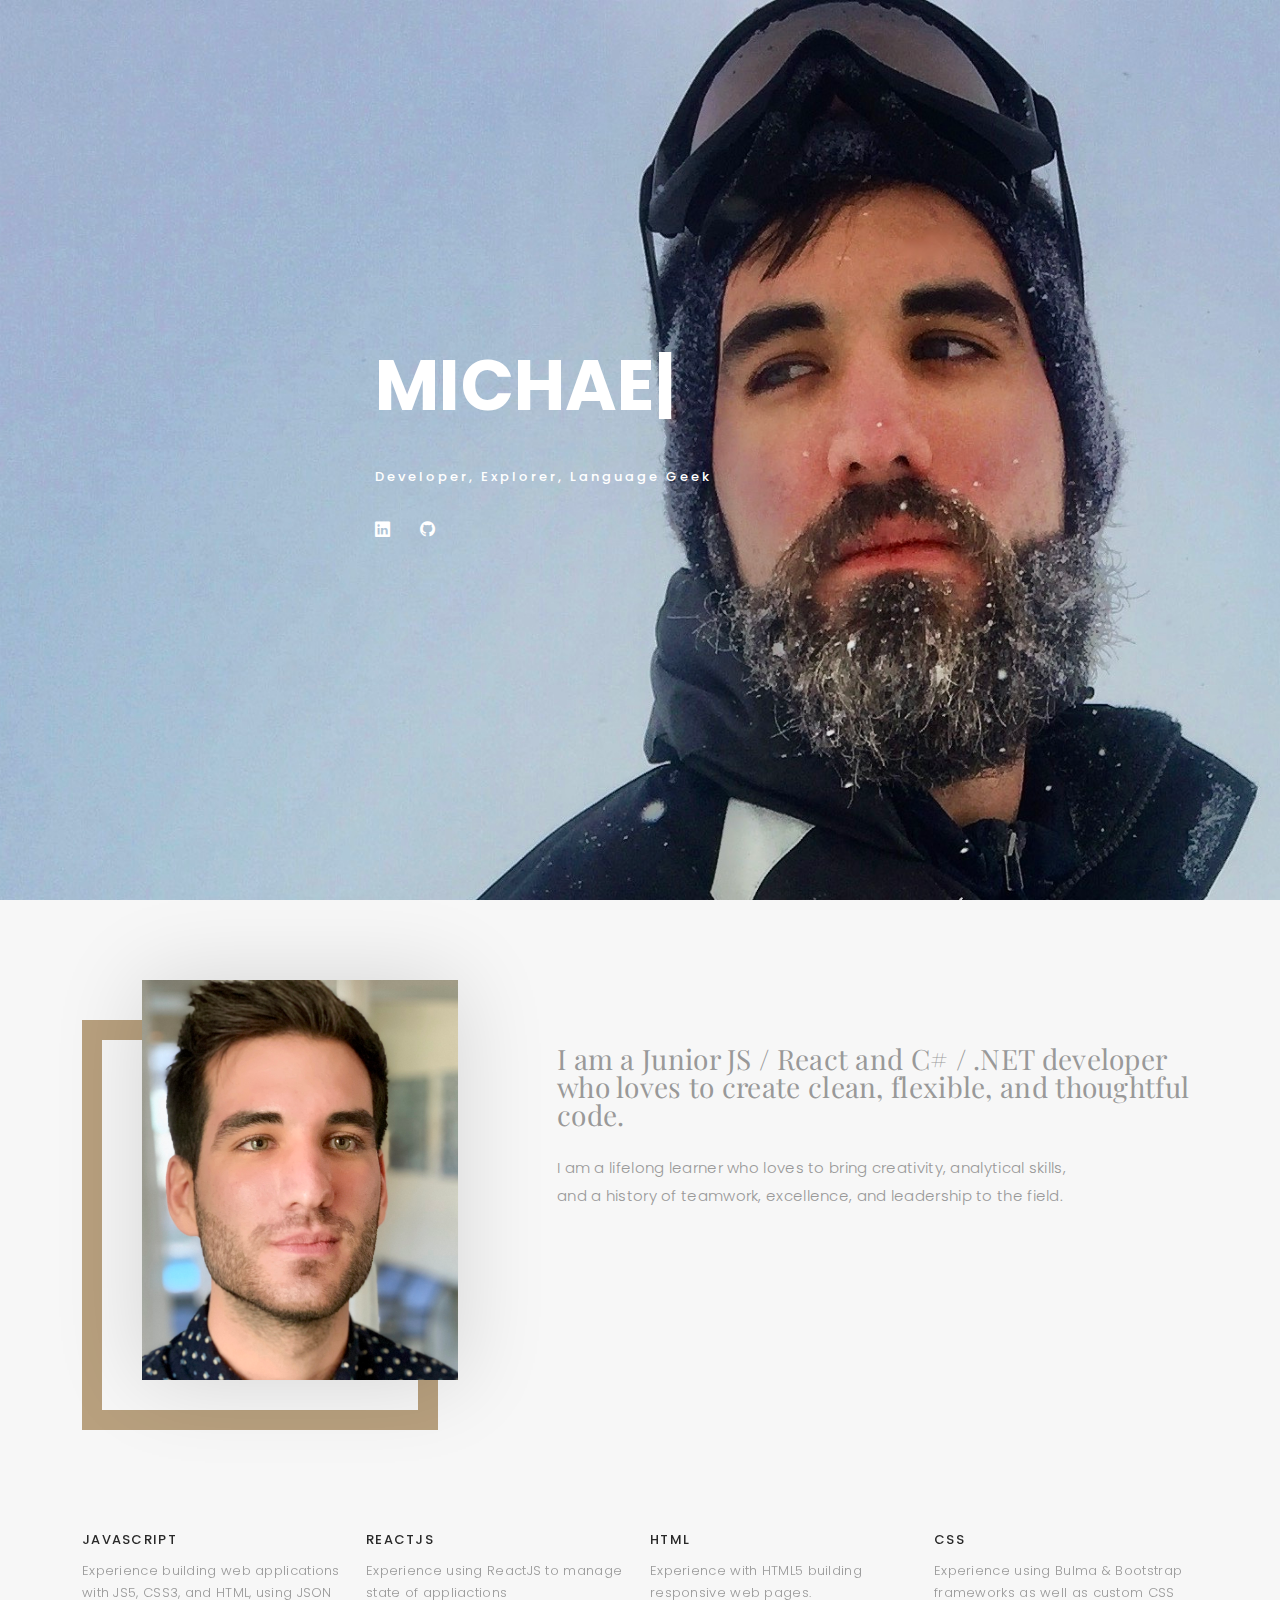
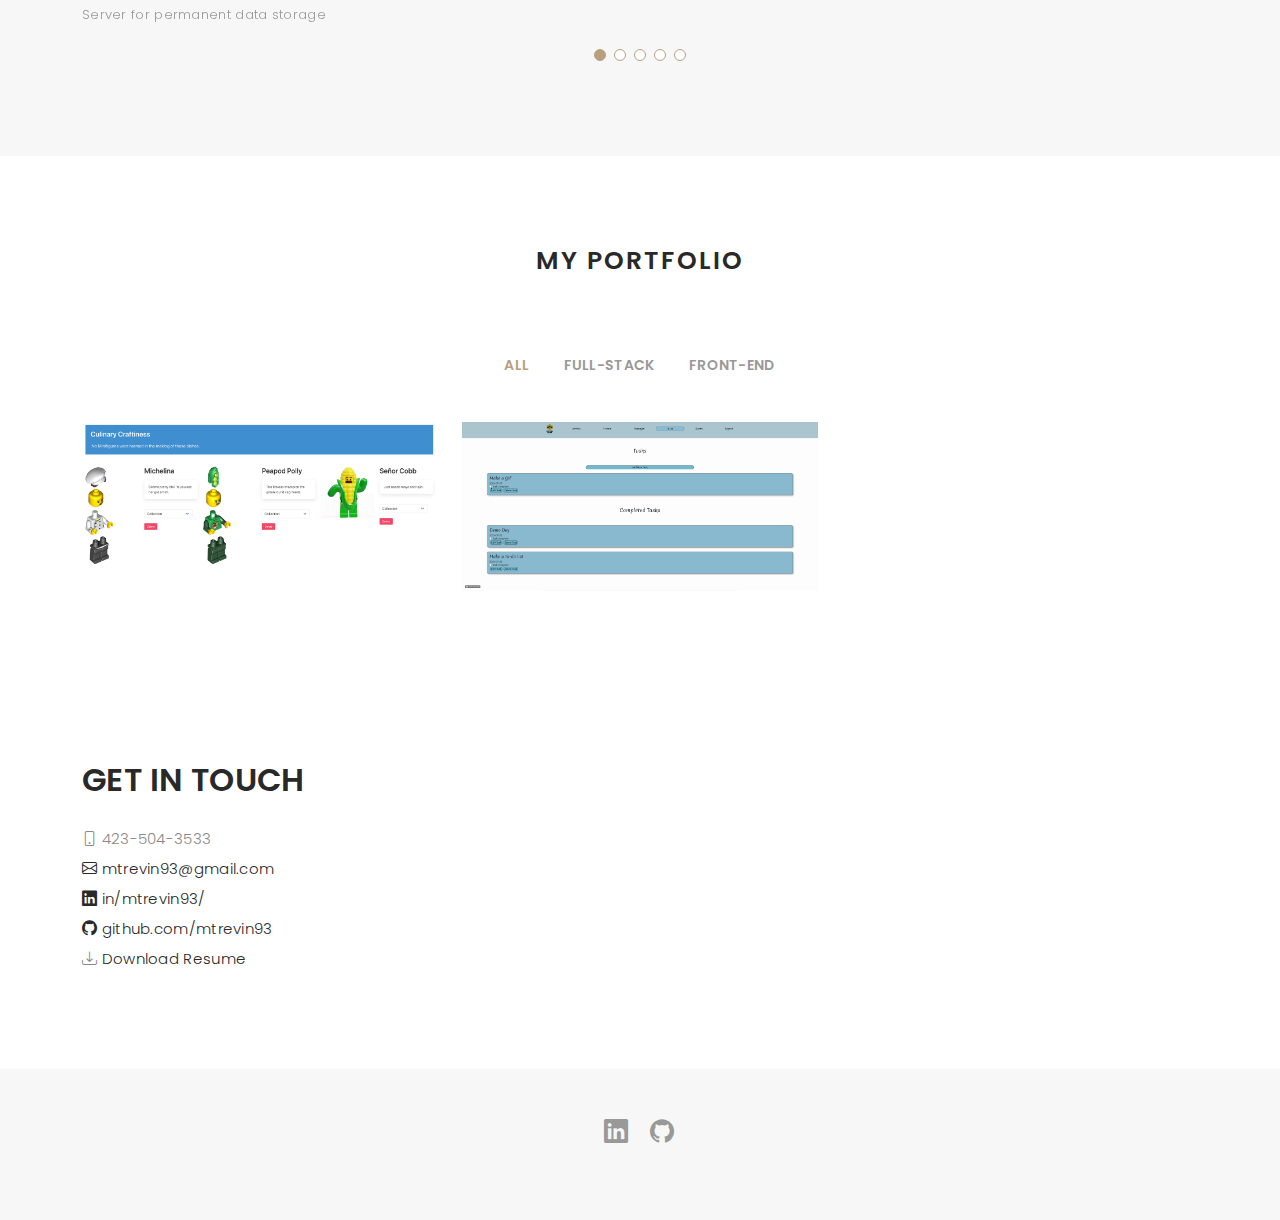
<file: index.html>
<!DOCTYPE html>
<html lang="en">

<head>
  <meta charset="utf-8">
  <meta content="width=device-width, initial-scale=1.0" name="viewport">

  <title>Michael Trevino</title>
  <meta content="" name="description">
  <meta content="" name="keywords">

  <!-- Favicons -->
  <link href="assets/img/apple-touch-icon.png" rel="apple-touch-icon">

  <!-- Google Fonts -->
  <link href="https://fonts.googleapis.com/css?family=Poppins:300,300i,400,400i,500,500i,600,600i,700,700i|Playfair+Display:400,400i,500,500i,600,600i,700,700i,900,900i" rel="stylesheet">

  <!-- Vendor CSS Files -->
  <link href="assets/vendor/bootstrap/css/bootstrap.min.css" rel="stylesheet">
  <link href="assets/vendor/bootstrap-icons/bootstrap-icons.css" rel="stylesheet">
  <link href="assets/vendor/boxicons/css/boxicons.min.css" rel="stylesheet">
  <link href="assets/vendor/glightbox/css/glightbox.min.css" rel="stylesheet">
  <link href="assets/vendor/swiper/swiper-bundle.min.css" rel="stylesheet">
  <link rel="stylesheet" href="https://use.fontawesome.com/releases/v5.7.0/css/all.css" integrity="sha384-lZN37f5QGtY3VHgisS14W3ExzMWZxybE1SJSEsQp9S+oqd12jhcu+A56Ebc1zFSJ" crossorigin="anonymous">

  <!-- Template Main CSS File -->
  <link href="assets/css/style.css" rel="stylesheet">

  <!-- =======================================================
  * Template Name: Folio - v4.3.0
  * Template URL: https://bootstrapmade.com/folio-bootstrap-portfolio-template/
  * Author: BootstrapMade.com
  * License: https://bootstrapmade.com/license/
  ======================================================== -->
</head>

<body>

  <!-- ======= Header ======= -->
  <header id="header" class="fixed-top ">
    <div class="container d-flex align-items-center justify-content-between">
      <!-- Uncomment below if you prefer to use an text logo -->
      <h1 class="logo"><a href="index.html">Michael Trevino</a></h1>

      <nav id="navbar" class="navbar">
        <ul>
          <li><a class="nav-link scrollto " href="#hero">Home</a></li>
          <li><a class="nav-link scrollto" href="#about">About</a></li>
          <li><a class="nav-link active  scrollto" href="#portfolio">Portfolio</a></li>
          <li class="dropdown"><a href="#"><span>Projects</span> <i class="bi bi-chevron-down"></i></a>
            <ul>
              <li><a href="portfolio-details-gofigure.html">GoFigure</a></li>
              <li><a href="portfolio-details-nutshell.html">Nutshell</a></li>
            </ul>
          </li>
          <li><a class="nav-link scrollto" href="#contact">Contact</a></li>
        </ul>
        <i class="bi bi-list mobile-nav-toggle"></i>
      </nav><!-- .navbar -->


    </div>
  </header><!-- End Header -->

  <!-- ======= Hero Section ======= -->
  <div id="hero" class="home">

    <div class="profileContainer">
      <div class="hero-content">
        <h1>
          <span class="typed" data-typed-items="Michael Trevino, dev.name = michael, Me llamo michael, 私の名前はマイケルです"></span></h1>
        <p>Developer, Explorer, Language Geek</p>

        <ul class="list-unstyled list-social">
          <li><a href="https://www.linkedin.com/in/mtrevin93/"><i class="bi bi-linkedin"></i></a></li>
          <li><a href="https://github.com/mtrevin93"><i class="bi bi-github"></i></a></li>
        </ul>
      </div>
    </div>
    </div>
  </div><!-- End Hero -->

  <main id="main">

    <!-- ======= About Section ======= -->
    <div id="about" class="paddsection">
      <div class="container">
        <div class="row justify-content-between">

          <div class="col-lg-4 ">
            <div class="div-img-bg">
              <div class="about-img">
                <img src="assets/img/me.jpg" class="img-responsive" alt="me">
              </div>
            </div>
          </div>

          <div class="col-lg-7">
            <div class="about-descr">

              <p class="p-heading">I am a Junior JS / React and C# / .NET developer who loves to create clean, flexible, and thoughtful code. </p>
              <p class="separator">I am a lifelong learner who loves to bring creativity, analytical skills, and a history of teamwork, excellence, and leadership to the field.</p>

            </div>

          </div>
        </div>
      </div>
    </div><!-- End About Section -->

    <!-- ======= Services Section ======= -->
    <div id="services">
      <div class="container">

        <div class="services-slider swiper-container" data-aos="fade-up" data-aos-delay="100">
          <div class="swiper-wrapper">

            
            <div class="swiper-slide">
              <div class="services-block">
                <i class="fab fa-js-square"></i>
                <span>JavaScript</span>
                <p class="separator">Experience building web applications with JS5, CSS3, and HTML, using JSON Server for permanent data storage </p>
              </div>
            </div><!-- End testimonial item -->
            
            <div class="swiper-slide">
              <div class="services-block">
                <i class="fab fa-react"></i>
                <span>ReactJS</span>
                <p class="separator">Experience using ReactJS to manage state of appliactions </p>
              </div>
            </div><!-- End testimonial item -->
            
            <div class="swiper-slide">
              <div class="services-block">
                <i class="fab fa-html5"></i>
                <span>HTML</span>
                <p class="separator">Experience with HTML5 building responsive web pages. </p>
              </div>
            </div><!-- End testimonial item -->
            
            <div class="swiper-slide">
              <div class="services-block">
                <i class="fab fa-css3-alt"></i>
                <span>CSS</span>
                <p class="separator">Experience using Bulma & Bootstrap frameworks as well as custom CSS </p>
              </div>
            </div><!-- End testimonial item -->
            
            <div class="swiper-slide">
              <div class="services-block">
                <i class="fas fa-layer-group"></i>
                <span>C#</span>
                <p class="separator">Experience building full-stack applications using C# and .NET </p>
              </div>
            </div><!-- End testimonial item -->
          </div>
          <div class="swiper-pagination"></div>
        </div>

      </div>

    </div><!-- End Services Section -->

    <!-- ======= Portfolio Section ======= -->
    <div id="portfolio" class="paddsection">

      <div class="container">
        <div class="section-title text-center">
          <h2>My Portfolio</h2>
        </div>
      </div>

      <div class="container">

        <div class="row">
          <div class="col-lg-12 d-flex justify-content-center">
            <ul id="portfolio-flters">
              <li data-filter="*" class="filter-active">All</li>
              <li data-filter=".filter-full-stack">Full-Stack</li>
              <li data-filter=".filter-front-end">Front-End</li>
            </ul>
          </div>
        </div>

        <div class="row portfolio-container">

          <div class="col-lg-4 col-md-6 portfolio-item filter-front-end">
            <img src="assets/img/GoFigureCollection.png" class="img-fluid" alt="">
            <div class="portfolio-info">
              <h4>GoFigure</h4>
              <p>Front-End</p>
              <a href="assets/img/GoFigureCollection.png" data-gallery="portfolioGallery" class="portfolio-lightbox preview-link" title="GoFigure"><i class="bx bx-plus"></i></a>
              <a href="portfolio-details-gofigure.html" class="details-link" title="More Details"><i class="bx bx-link"></i></a>
            </div>
          </div>

          <div class="col-lg-4 col-md-6 portfolio-item filter-front-end">
            <img src="assets/img/nutshellTasks.gif" class="img-fluid" alt="">
            <div class="portfolio-info">
              <h4>Nutshell</h4>
              <p>Front-End</p>
              <a href="assets/img/nutshellTasks.gif" data-gallery="portfolioGallery" class="portfolio-lightbox preview-link" title="Nutshell"><i class="bx bx-plus"></i></a>
              <a href="portfolio-details-nutshell.html" class="details-link" title="More Details"><i class="bx bx-link"></i></a>
            </div>
          </div>

      </div>
</div>
</div>
    </div><!-- End Portfolio Section -->

    <!-- ======= Journal Section ======= -->
    <!-- <div id="journal" class="text-left paddsection">

      <div class="container">
        <div class="section-title text-center">
          <h2>journal</h2>
        </div>
      </div>

      <div class="container">
        <div class="journal-block">
          <div class="row">

            <div class="col-lg-4 col-md-6">
              <div class="journal-info">

                <a href="blog-single.html"><img src="assets/img/blog-post-1.jpg" class="img-responsive" alt="img"></a>

                <div class="journal-txt">

                  <h4><a href="blog-single.html">SO LETS MAKE THE MOST IS BEAUTIFUL</a></h4>
                  <p class="separator">To an English person, it will seem like simplified English
                  </p>

                </div>

              </div>
            </div>

            <div class="col-lg-4 col-md-6">
              <div class="journal-info">

                <a href="blog-single.html"><img src="assets/img/blog-post-2.jpg" class="img-responsive" alt="img"></a>

                <div class="journal-txt">

                  <h4><a href="blog-single.html">WE'RE GONA MAKE DREAMS COMES</a></h4>
                  <p class="separator">To an English person, it will seem like simplified English
                  </p>

                </div>

              </div>
            </div>

            <div class="col-lg-4 col-md-6">
              <div class="journal-info">

                <a href="blog-single.html"><img src="assets/img/blog-post-3.jpg" class="img-responsive" alt="img"></a>

                <div class="journal-txt">

                  <h4><a href="blog-single.html">NEW LIFE CIVILIZATIONS TO BOLDLY</a></h4>
                  <p class="separator">To an English person, it will seem like simplified English
                  </p>

                </div>

              </div>
            </div>

          </div>
        </div>
      </div>

    </div>End Journal Section -->

    <!-- ======= Contact Section ======= -->
    <div id="contact" class="paddsection">
      <div class="container">
        <div class="contact-block1">
          <div class="row">


              <div class="contact-contact">

                <h2 class="mb-30">GET IN TOUCH</h2>

                <ul class="contact-details">
                  <li><i class="bi bi-phone"></i> <span>423-504-3533</span> </a>
                  <li><a href="mailto:mtrevin93@gmail.com"><i class="bi bi-envelope"></i><span> mtrevin93@gmail.com</span></a></li> 
                  <li><a href="https://www.linkedin.com/in/mtrevin93/"><i class="bi bi-linkedin"></i><span> in/mtrevin93/</span></a></li> 
                  <li><a href="https://github.com/mtrevin93"><i class="bi bi-github"></i><span> github.com/mtrevin93</span></a></li>
                  <li> <i class="bi bi-download"></i><a class="resume" href="./assets/img/Trevino_NSS_RESUME_V2.pdf" download="MichaelTrevinoResume" src="./assets/img/Trevino_NSS_RESUME_V2">  Download Resume</a></li>
                </ul>

              </div>
            </div>
        </div>
        </div>
      </div>
    </div>
  </main>

  <!-- ======= Footer ======= -->
  <div id="footer" class="text-center">
    <div class="container">
      <div class="socials-media text-center">

        <ul class="list-unstyled">
          <li><a href="https://www.linkedin.com/in/mtrevin93/"><i class="bi bi-linkedin"></i></a></li>
          <li><a href="https://github.com/mtrevin93"><i class="bi bi-github"></i></a></li>
        </ul>

      </div>

    </div>
  </div><!-- End Footer -->

  <a href="#" class="back-to-top d-flex align-items-center justify-content-center"><i class="bi bi-arrow-up-short"></i></a>

  <!-- Vendor JS Files -->
  <script src="assets/vendor/bootstrap/js/bootstrap.bundle.min.js"></script>
  <script src="assets/vendor/glightbox/js/glightbox.min.js"></script>
  <script src="assets/vendor/isotope-layout/isotope.pkgd.min.js"></script>
  <script src="assets/vendor/php-email-form/validate.js"></script>
  <script src="assets/vendor/swiper/swiper-bundle.min.js"></script>
  <script src="assets/vendor/typed.js/typed.min.js"></script>

  <!-- Template Main JS File -->
  <script src="assets/js/main.js"></script>

</body>

</html>
</file>
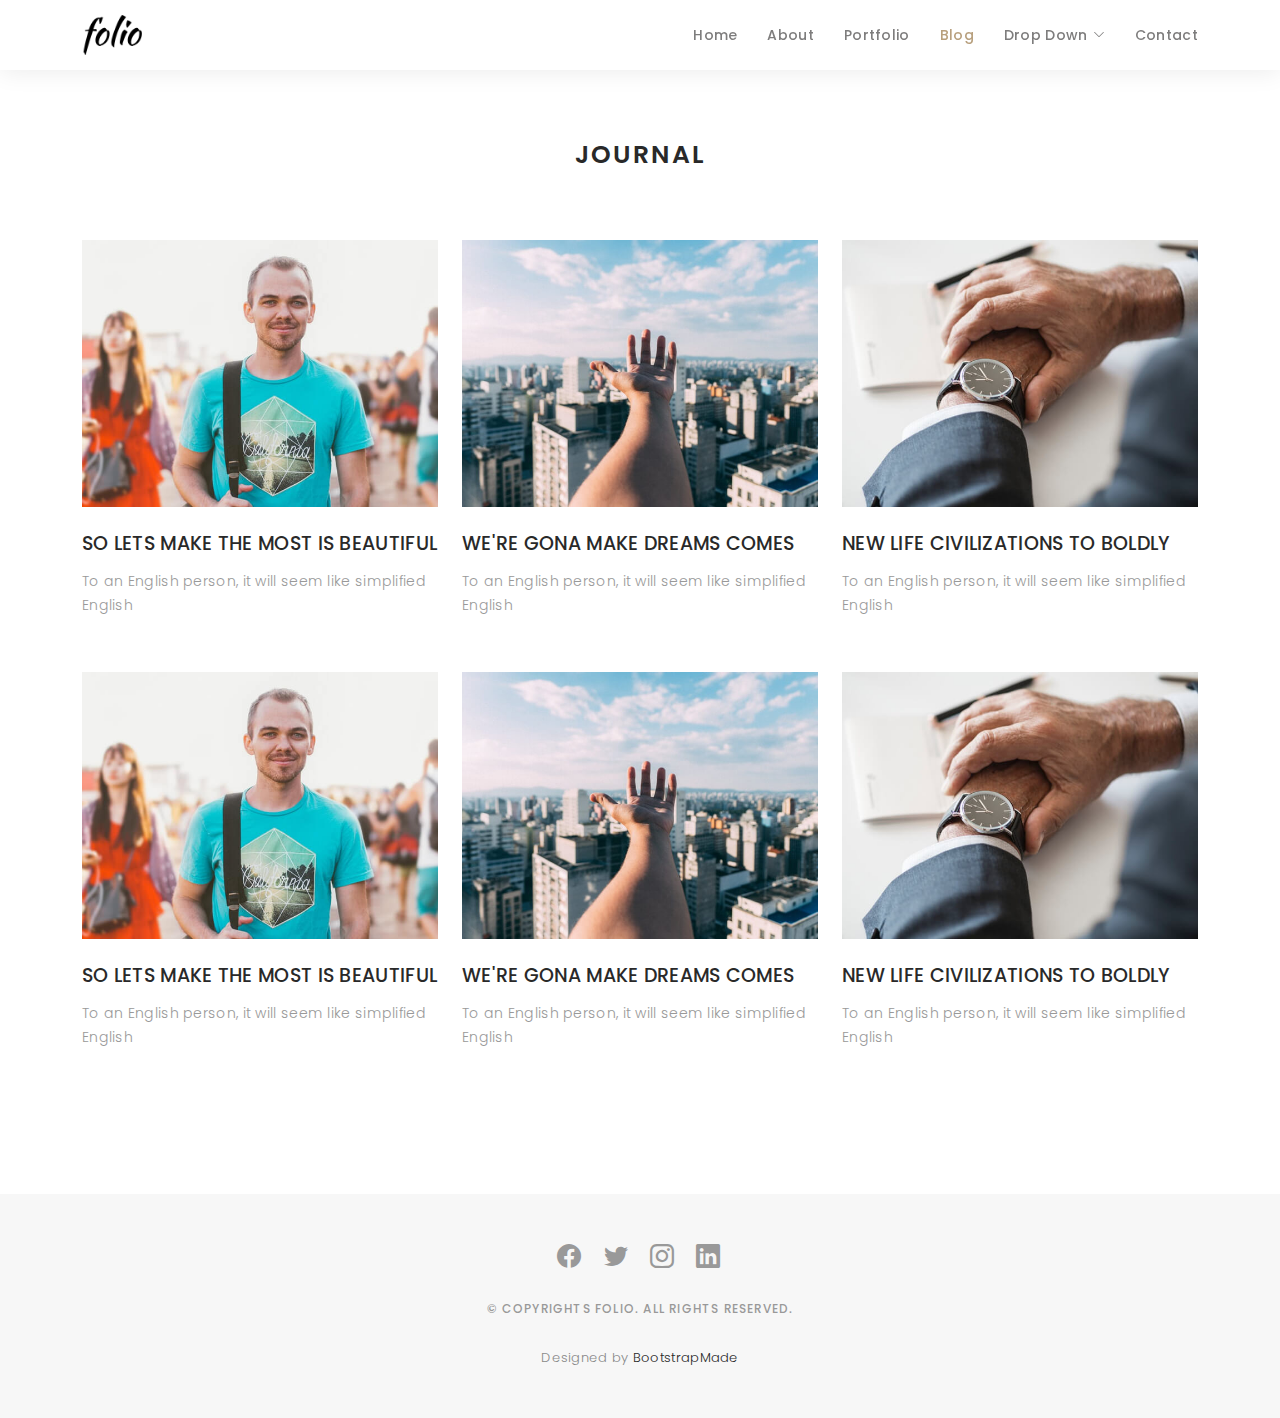
<file: blog-grid.html>
<!DOCTYPE html>
<html lang="en">

<head>
  <meta charset="utf-8">
  <meta content="width=device-width, initial-scale=1.0" name="viewport">

  <title>Folio Bootstrap Template - Blog Grid</title>
  <meta content="" name="description">
  <meta content="" name="keywords">

  <!-- Favicons -->
  <link href="assets/img/favicon.png" rel="icon">
  <link href="assets/img/apple-touch-icon.png" rel="apple-touch-icon">

  <!-- Google Fonts -->
  <link href="https://fonts.googleapis.com/css?family=Poppins:300,300i,400,400i,500,500i,600,600i,700,700i|Playfair+Display:400,400i,500,500i,600,600i,700,700i,900,900i" rel="stylesheet">

  <!-- Vendor CSS Files -->
  <link href="assets/vendor/bootstrap/css/bootstrap.min.css" rel="stylesheet">
  <link href="assets/vendor/bootstrap-icons/bootstrap-icons.css" rel="stylesheet">
  <link href="assets/vendor/boxicons/css/boxicons.min.css" rel="stylesheet">
  <link href="assets/vendor/glightbox/css/glightbox.min.css" rel="stylesheet">
  <link href="assets/vendor/swiper/swiper-bundle.min.css" rel="stylesheet">

  <!-- Template Main CSS File -->
  <link href="assets/css/style.css" rel="stylesheet">

  <!-- =======================================================
  * Template Name: Folio - v4.3.0
  * Template URL: https://bootstrapmade.com/folio-bootstrap-portfolio-template/
  * Author: BootstrapMade.com
  * License: https://bootstrapmade.com/license/
  ======================================================== -->
</head>

<body>

  <!-- ======= Header ======= -->
  <header id="header" class="fixed-top header-inner-pages">
    <div class="container d-flex align-items-center justify-content-between">

      <a href="index.html" class="logo"><img src="assets/img/logo.png" alt="" class="img-fluid"></a>
      <!-- Uncomment below if you prefer to use an text logo -->
      <!-- <h1 class="logo"><a href="index.html">Folio</a></h1> -->

      <nav id="navbar" class="navbar">
        <ul>
          <li><a class="nav-link scrollto " href="#hero">Home</a></li>
          <li><a class="nav-link scrollto" href="#about">About</a></li>
          <li><a class="nav-link  scrollto" href="#portfolio">Portfolio</a></li>
          <li><a class="nav-link active  scrollto" href="#journal">Blog</a></li>
          <li class="dropdown"><a href="#"><span>Drop Down</span> <i class="bi bi-chevron-down"></i></a>
            <ul>
              <li><a href="#">Drop Down 1</a></li>
              <li class="dropdown"><a href="#"><span>Deep Drop Down</span> <i class="bi bi-chevron-right"></i></a>
                <ul>
                  <li><a href="#">Deep Drop Down 1</a></li>
                  <li><a href="#">Deep Drop Down 2</a></li>
                  <li><a href="#">Deep Drop Down 3</a></li>
                  <li><a href="#">Deep Drop Down 4</a></li>
                  <li><a href="#">Deep Drop Down 5</a></li>
                </ul>
              </li>
              <li><a href="#">Drop Down 2</a></li>
              <li><a href="#">Drop Down 3</a></li>
              <li><a href="#">Drop Down 4</a></li>
            </ul>
          </li>
          <li><a class="nav-link scrollto" href="#contact">Contact</a></li>
        </ul>
        <i class="bi bi-list mobile-nav-toggle"></i>
      </nav><!-- .navbar -->

    </div>
  </header><!-- End Header -->

  <main id="main">

    <!-- ======= Blog Grid ======= -->
    <div id="journal-blog" class="text-left  paddsections">

      <div class="container">
        <div class="section-title text-center">
          <h2>journal</h2>
        </div>
      </div>

      <div class="container">
        <div class="journal-block">
          <div class="row">

            <div class="col-lg-4 col-md-6">
              <div class="journal-info mb-30">

                <a href="blog-single.html"><img src="assets/img/blog-post-1.jpg" class="img-responsive" alt="img"></a>

                <div class="journal-txt">

                  <h4><a href="blog-single.html">SO LETS MAKE THE MOST IS BEAUTIFUL</a></h4>
                  <p class="separator">To an English person, it will seem like simplified English
                  </p>

                </div>

              </div>
            </div>

            <div class="col-lg-4 col-md-6">
              <div class="journal-info mb-30">

                <a href="blog-single.html"><img src="assets/img/blog-post-2.jpg" class="img-responsive" alt="img"></a>

                <div class="journal-txt">

                  <h4><a href="blog-single.html">WE'RE GONA MAKE DREAMS COMES</a></h4>
                  <p class="separator">To an English person, it will seem like simplified English
                  </p>

                </div>

              </div>
            </div>

            <div class="col-lg-4 col-md-6">
              <div class="journal-info mb-30">

                <a href="blog-single.html"><img src="assets/img/blog-post-3.jpg" class="img-responsive" alt="img"></a>

                <div class="journal-txt">

                  <h4><a href="blog-single.html">NEW LIFE CIVILIZATIONS TO BOLDLY</a></h4>
                  <p class="separator">To an English person, it will seem like simplified English
                  </p>

                </div>

              </div>
            </div>

            <div class="col-lg-4 col-md-6">
              <div class="journal-info mb-30">

                <a href="blog-single.html"><img src="assets/img/blog-post-1.jpg" class="img-responsive" alt="img"></a>

                <div class="journal-txt">

                  <h4><a href="blog-single.html">SO LETS MAKE THE MOST IS BEAUTIFUL</a></h4>
                  <p class="separator">To an English person, it will seem like simplified English
                  </p>

                </div>

              </div>
            </div>

            <div class="col-lg-4 col-md-6">
              <div class="journal-info mb-30">

                <a href="blog-single.html"><img src="assets/img/blog-post-2.jpg" class="img-responsive" alt="img"></a>

                <div class="journal-txt">

                  <h4><a href="blog-single.html">WE'RE GONA MAKE DREAMS COMES</a></h4>
                  <p class="separator">To an English person, it will seem like simplified English
                  </p>

                </div>

              </div>
            </div>

            <div class="col-lg-4 col-md-6">
              <div class="journal-info mb-30">

                <a href="blog-single.html"><img src="assets/img/blog-post-3.jpg" class="img-responsive" alt="img"></a>

                <div class="journal-txt">

                  <h4><a href="blog-single.html">NEW LIFE CIVILIZATIONS TO BOLDLY</a></h4>
                  <p class="separator">To an English person, it will seem like simplified English
                  </p>

                </div>

              </div>
            </div>

          </div>
        </div>
      </div>
    </div><!-- End Blog Grid -->

  </main><!-- End #main -->

  <!-- ======= Footer ======= -->
  <div id="footer" class="text-center">
    <div class="container">
      <div class="socials-media text-center">

        <ul class="list-unstyled">
          <li><a href="#"><i class="bi bi-facebook"></i></a></li>
          <li><a href="#"><i class="bi bi-twitter"></i></a></li>
          <li><a href="#"><i class="bi bi-instagram"></i></a></li>
          <li><a href="#"><i class="bi bi-linkedin"></i></a></li>
        </ul>

      </div>

      <p>&copy; Copyrights Folio. All rights reserved.</p>

      <div class="credits">
        <!--
        All the links in the footer should remain intact.
        You can delete the links only if you purchased the pro version.
        Licensing information: https://bootstrapmade.com/license/
        Purchase the pro version with working PHP/AJAX contact form: https://bootstrapmade.com/buy/?theme=Folio
      -->
        Designed by <a href="https://bootstrapmade.com/">BootstrapMade</a>
      </div>

    </div>
  </div><!-- End Footer -->

  <a href="#" class="back-to-top d-flex align-items-center justify-content-center"><i class="bi bi-arrow-up-short"></i></a>

  <!-- Vendor JS Files -->
  <script src="assets/vendor/bootstrap/js/bootstrap.bundle.min.js"></script>
  <script src="assets/vendor/glightbox/js/glightbox.min.js"></script>
  <script src="assets/vendor/isotope-layout/isotope.pkgd.min.js"></script>
  <script src="assets/vendor/php-email-form/validate.js"></script>
  <script src="assets/vendor/swiper/swiper-bundle.min.js"></script>
  <script src="assets/vendor/typed.js/typed.min.js"></script>

  <!-- Template Main JS File -->
  <script src="assets/js/main.js"></script>

</body>

</html>
</file>
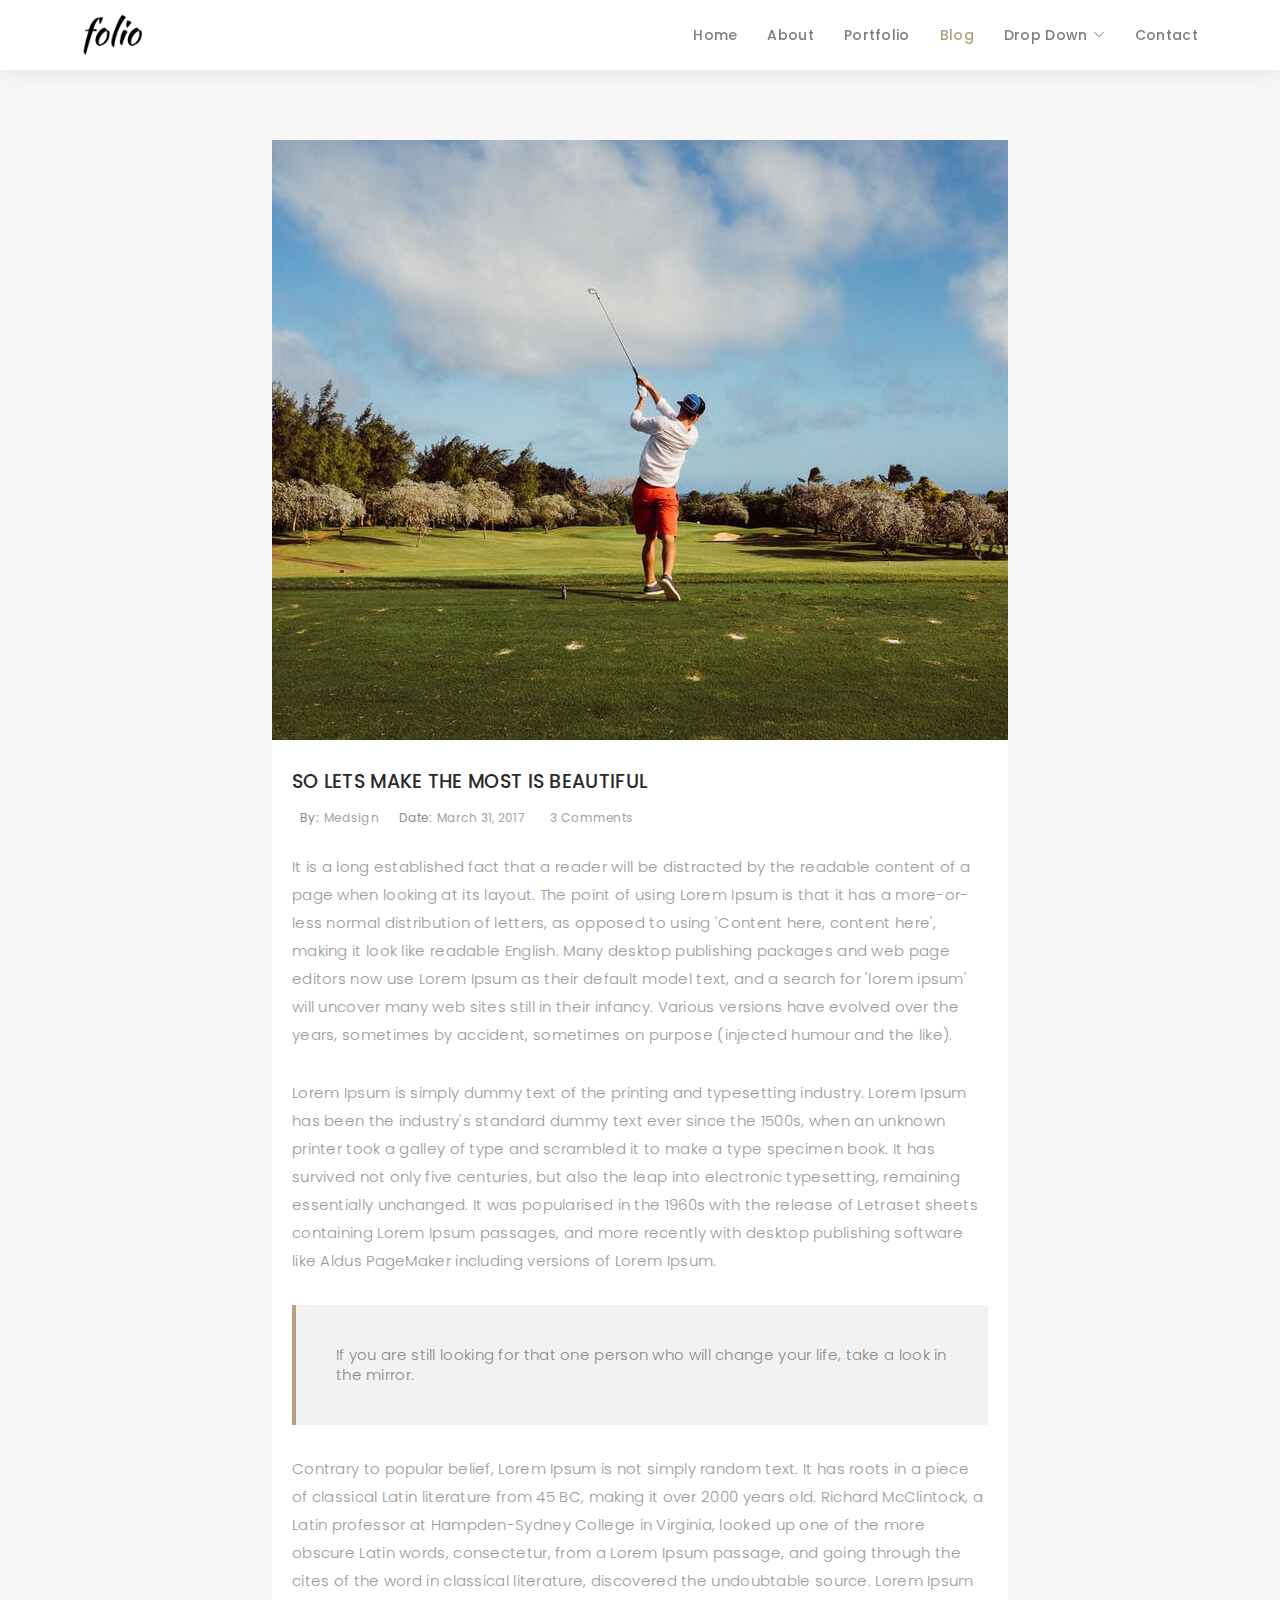
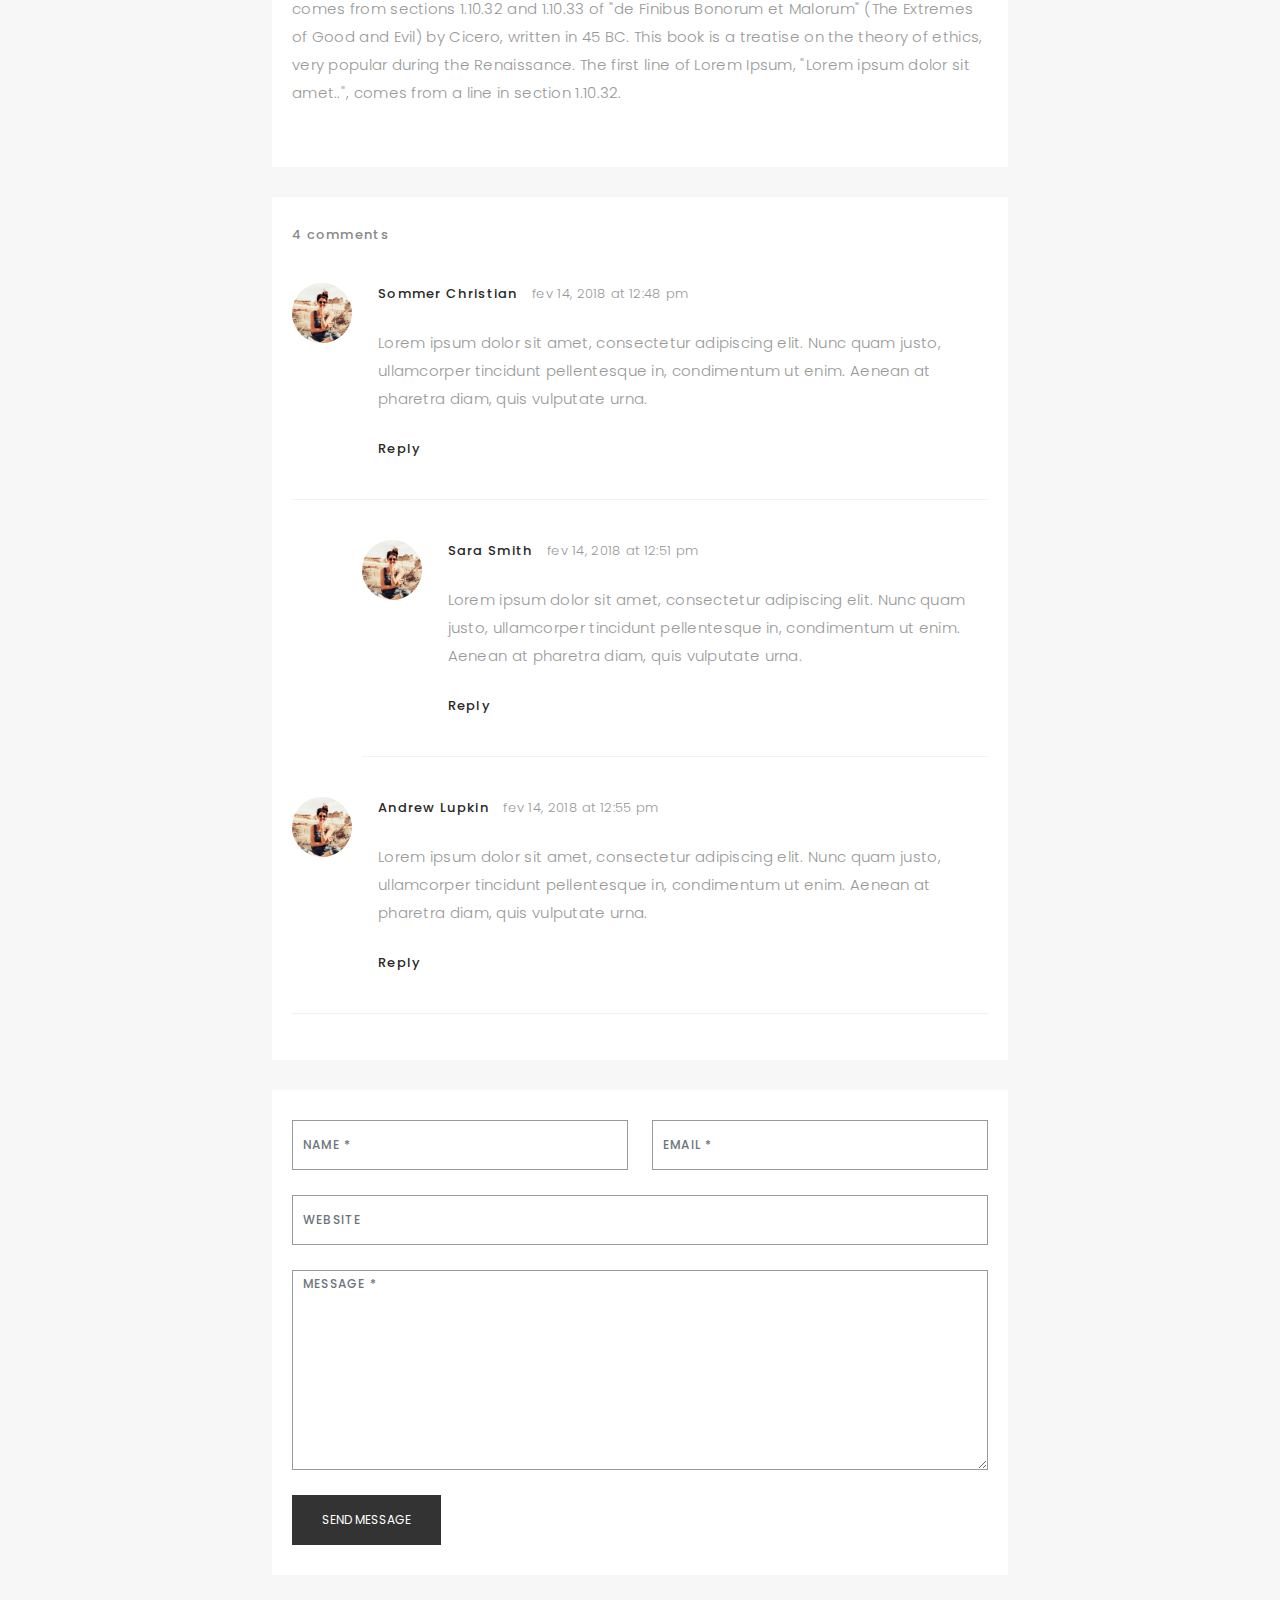
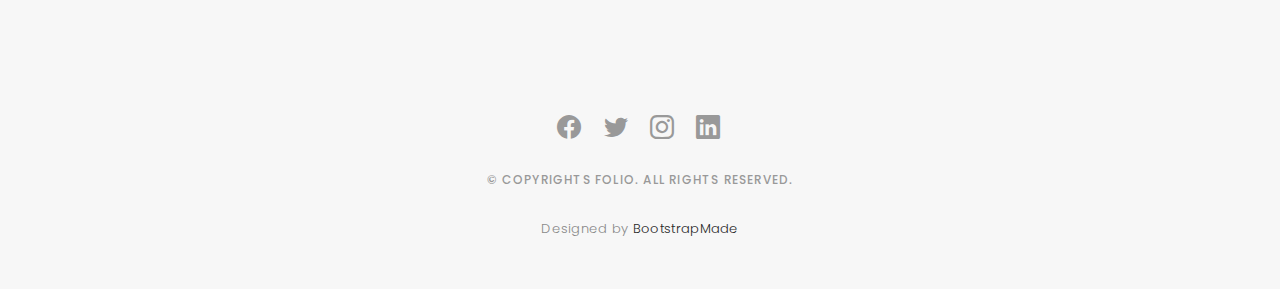
<file: blog-single.html>
<!DOCTYPE html>
<html lang="en">

<head>
  <meta charset="utf-8">
  <meta content="width=device-width, initial-scale=1.0" name="viewport">

  <title>Folio Bootstrap Template - Blog Single</title>
  <meta content="" name="description">
  <meta content="" name="keywords">

  <!-- Favicons -->
  <link href="assets/img/favicon.png" rel="icon">
  <link href="assets/img/apple-touch-icon.png" rel="apple-touch-icon">

  <!-- Google Fonts -->
  <link href="https://fonts.googleapis.com/css?family=Poppins:300,300i,400,400i,500,500i,600,600i,700,700i|Playfair+Display:400,400i,500,500i,600,600i,700,700i,900,900i" rel="stylesheet">

  <!-- Vendor CSS Files -->
  <link href="assets/vendor/bootstrap/css/bootstrap.min.css" rel="stylesheet">
  <link href="assets/vendor/bootstrap-icons/bootstrap-icons.css" rel="stylesheet">
  <link href="assets/vendor/boxicons/css/boxicons.min.css" rel="stylesheet">
  <link href="assets/vendor/glightbox/css/glightbox.min.css" rel="stylesheet">
  <link href="assets/vendor/swiper/swiper-bundle.min.css" rel="stylesheet">

  <!-- Template Main CSS File -->
  <link href="assets/css/style.css" rel="stylesheet">

  <!-- =======================================================
  * Template Name: Folio - v4.3.0
  * Template URL: https://bootstrapmade.com/folio-bootstrap-portfolio-template/
  * Author: BootstrapMade.com
  * License: https://bootstrapmade.com/license/
  ======================================================== -->
</head>

<body>

  <!-- ======= Header ======= -->
  <header id="header" class="fixed-top header-inner-pages">
    <div class="container d-flex align-items-center justify-content-between">

      <a href="index.html" class="logo"><img src="assets/img/logo.png" alt="" class="img-fluid"></a>
      <!-- Uncomment below if you prefer to use an text logo -->
      <!-- <h1 class="logo"><a href="index.html">Folio</a></h1> -->

      <nav id="navbar" class="navbar">
        <ul>
          <li><a class="nav-link scrollto " href="#hero">Home</a></li>
          <li><a class="nav-link scrollto" href="#about">About</a></li>
          <li><a class="nav-link  scrollto" href="#portfolio">Portfolio</a></li>
          <li><a class="nav-link active  scrollto" href="#journal">Blog</a></li>
          <li class="dropdown"><a href="#"><span>Drop Down</span> <i class="bi bi-chevron-down"></i></a>
            <ul>
              <li><a href="#">Drop Down 1</a></li>
              <li class="dropdown"><a href="#"><span>Deep Drop Down</span> <i class="bi bi-chevron-right"></i></a>
                <ul>
                  <li><a href="#">Deep Drop Down 1</a></li>
                  <li><a href="#">Deep Drop Down 2</a></li>
                  <li><a href="#">Deep Drop Down 3</a></li>
                  <li><a href="#">Deep Drop Down 4</a></li>
                  <li><a href="#">Deep Drop Down 5</a></li>
                </ul>
              </li>
              <li><a href="#">Drop Down 2</a></li>
              <li><a href="#">Drop Down 3</a></li>
              <li><a href="#">Drop Down 4</a></li>
            </ul>
          </li>
          <li><a class="nav-link scrollto" href="#contact">Contact</a></li>
        </ul>
        <i class="bi bi-list mobile-nav-toggle"></i>
      </nav><!-- .navbar -->

    </div>
  </header><!-- End Header -->

  <main id="main">

    <!-- ======= Blog Single ======= -->
    <div class="main-content paddsection">
      <div class="container">
        <div class="row justify-content-center">
          <div class="col-md-8 col-md-offset-2">
            <div class="row">
              <div class="container-main single-main">
                <div class="col-md-12">
                  <div class="block-main mb-30">
                    <img src="assets/img/blog-post-big.jpg" class="img-responsive" alt="reviews2">
                    <div class="content-main single-post padDiv">
                      <div class="journal-txt">
                        <h4><a href="#">SO LETS MAKE THE MOST IS BEAUTIFUL</a></h4>
                      </div>
                      <div class="post-meta">
                        <ul class="list-unstyled mb-0">
                          <li class="author">by:<a href="#">medsign</a></li>
                          <li class="date">date:<a href="#">March 31, 2017</a></li>
                          <li class="commont"><i class="ion-ios-heart-outline"></i><a href="#">3 Comments</a></li>
                        </ul>
                      </div>
                      <p class="mb-30">It is a long established fact that a reader will be distracted by the readable content of a page when looking at its layout. The point of using Lorem Ipsum is that it has a more-or-less normal distribution of letters, as opposed to
                        using 'Content here, content here', making it look like readable English. Many desktop publishing packages and web page editors now use Lorem Ipsum as their default model text, and a search for 'lorem ipsum' will uncover many web
                        sites still in their infancy. Various versions have evolved over the years, sometimes by accident, sometimes on purpose (injected humour and the like).</p>
                      <p class="mb-30">Lorem Ipsum is simply dummy text of the printing and typesetting industry. Lorem Ipsum has been the industry's standard dummy text ever since the 1500s, when an unknown printer took a galley of type and scrambled it to make a type
                        specimen book. It has survived not only five centuries, but also the leap into electronic typesetting, remaining essentially unchanged. It was popularised in the 1960s with the release of Letraset sheets containing Lorem Ipsum passages,
                        and more recently with desktop publishing software like Aldus PageMaker including versions of Lorem Ipsum.</p>
                      <blockquote>If you are still looking for that one person who will change your life, take a look in the mirror.</blockquote>
                      <p class="mb-30">Contrary to popular belief, Lorem Ipsum is not simply random text. It has roots in a piece of classical Latin literature from 45 BC, making it over 2000 years old. Richard McClintock, a Latin professor at Hampden-Sydney College in
                        Virginia, looked up one of the more obscure Latin words, consectetur, from a Lorem Ipsum passage, and going through the cites of the word in classical literature, discovered the undoubtable source. Lorem Ipsum comes from sections
                        1.10.32 and 1.10.33 of "de Finibus Bonorum et Malorum" (The Extremes of Good and Evil) by Cicero, written in 45 BC. This book is a treatise on the theory of ethics, very popular during the Renaissance. The first line of Lorem Ipsum,
                        "Lorem ipsum dolor sit amet..", comes from a line in section 1.10.32.</p>
                    </div>
                  </div>
                </div>
                <div class="col-md-12">
                  <div class="comments text-left padDiv mb-30">
                    <div class="entry-comments">
                      <h6 class="mb-30">4 comments</h6>
                      <ul class="entry-comments-list list-unstyled">
                        <li>
                          <div class="entry-comments-item">
                            <img src="assets/img/avatar.jpg" class="entry-comments-avatar" alt="">
                            <div class="entry-comments-body">
                              <span class="entry-comments-author">Sommer Christian</span>
                              <span><a href="#">fev 14, 2018 at 12:48 pm</a></span>
                              <p class="mb-10">Lorem ipsum dolor sit amet, consectetur adipiscing elit. Nunc quam justo, ullamcorper tincidunt pellentesque in, condimentum ut enim. Aenean at pharetra diam, quis vulputate urna. </p>
                              <a class="rep" href="#">Reply</a>
                            </div>
                          </div>
                          <ul class="entry-comments-reply list-unstyled">
                            <li>
                              <div class="entry-comments-item">
                                <img src="assets/img/avatar.jpg" class="entry-comments-avatar" alt="">
                                <div class="entry-comments-body">
                                  <span class="entry-comments-author">Sara Smith</span>
                                  <span><a href="#">fev 14, 2018 at 12:51 pm</a></span>
                                  <p class="mb-10">Lorem ipsum dolor sit amet, consectetur adipiscing elit. Nunc quam justo, ullamcorper tincidunt pellentesque in, condimentum ut enim. Aenean at pharetra diam, quis vulputate urna.</p>
                                  <a class="rep" href="#">Reply</a>
                                </div>
                              </div>
                            </li>
                          </ul>
                        </li>
                        <li>
                          <div class="entry-comments-item">
                            <img src="assets/img/avatar.jpg" class="entry-comments-avatar" alt="">
                            <div class="entry-comments-body">
                              <span class="entry-comments-author">Andrew Lupkin</span>
                              <span><a href="#">fev 14, 2018 at 12:55 pm</a></span>
                              <p class="mb-10">Lorem ipsum dolor sit amet, consectetur adipiscing elit. Nunc quam justo, ullamcorper tincidunt pellentesque in, condimentum ut enim. Aenean at pharetra diam, quis vulputate urna. </p>
                              <a class="rep" href="#">Reply</a>
                            </div>
                          </div>
                        </li>
                      </ul>
                    </div>
                  </div>
                </div>
                <div class="col-lg-12">
                  <div class="cmt padDiv">
                    <form id="comment-form" method="post" action="" role="form">
                      <div class="row">
                        <div class="col-lg-6">
                          <div class="form-group">
                            <input id="form_name" type="text" name="name" class="form-control" placeholder="Name *" required="required">
                          </div>
                        </div>
                        <div class="col-lg-6">
                          <div class="form-group">
                            <input id="form_email" type="email" name="email" class="form-control" placeholder="email *" required="required">
                          </div>
                        </div>
                        <div class="col-md-12">
                          <div class="form-group">
                            <input id="form_name" type="text" name="website" class="form-control" placeholder="Website">
                          </div>
                        </div>
                        <div class="col-lg-12">
                          <div class="form-group">
                            <textarea id="form_message" name="message" class="form-control" placeholder="Message *" style="height: 200px;" required="required"></textarea>
                          </div>
                        </div>
                        <div class="col-lg-12">
                          <input type="submit" class="btn btn-defeault btn-send" value="Send message">
                        </div>
                      </div>
                    </form>
                  </div>
                </div>
              </div>
            </div>
          </div>
        </div>
      </div>
    </div><!-- End Blog Single -->

  </main><!-- End #main -->

  <!-- ======= Footer ======= -->
  <div id="footer" class="text-center">
    <div class="container">
      <div class="socials-media text-center">

        <ul class="list-unstyled">
          <li><a href="#"><i class="bi bi-facebook"></i></a></li>
          <li><a href="#"><i class="bi bi-twitter"></i></a></li>
          <li><a href="#"><i class="bi bi-instagram"></i></a></li>
          <li><a href="#"><i class="bi bi-linkedin"></i></a></li>
        </ul>

      </div>

      <p>&copy; Copyrights Folio. All rights reserved.</p>

      <div class="credits">
        <!--
        All the links in the footer should remain intact.
        You can delete the links only if you purchased the pro version.
        Licensing information: https://bootstrapmade.com/license/
        Purchase the pro version with working PHP/AJAX contact form: https://bootstrapmade.com/buy/?theme=Folio
      -->
        Designed by <a href="https://bootstrapmade.com/">BootstrapMade</a>
      </div>

    </div>
  </div><!-- End Footer -->

  <a href="#" class="back-to-top d-flex align-items-center justify-content-center"><i class="bi bi-arrow-up-short"></i></a>

  <!-- Vendor JS Files -->
  <script src="assets/vendor/bootstrap/js/bootstrap.bundle.min.js"></script>
  <script src="assets/vendor/glightbox/js/glightbox.min.js"></script>
  <script src="assets/vendor/isotope-layout/isotope.pkgd.min.js"></script>
  <script src="assets/vendor/php-email-form/validate.js"></script>
  <script src="assets/vendor/swiper/swiper-bundle.min.js"></script>
  <script src="assets/vendor/typed.js/typed.min.js"></script>

  <!-- Template Main JS File -->
  <script src="assets/js/main.js"></script>

</body>

</html>
</file>
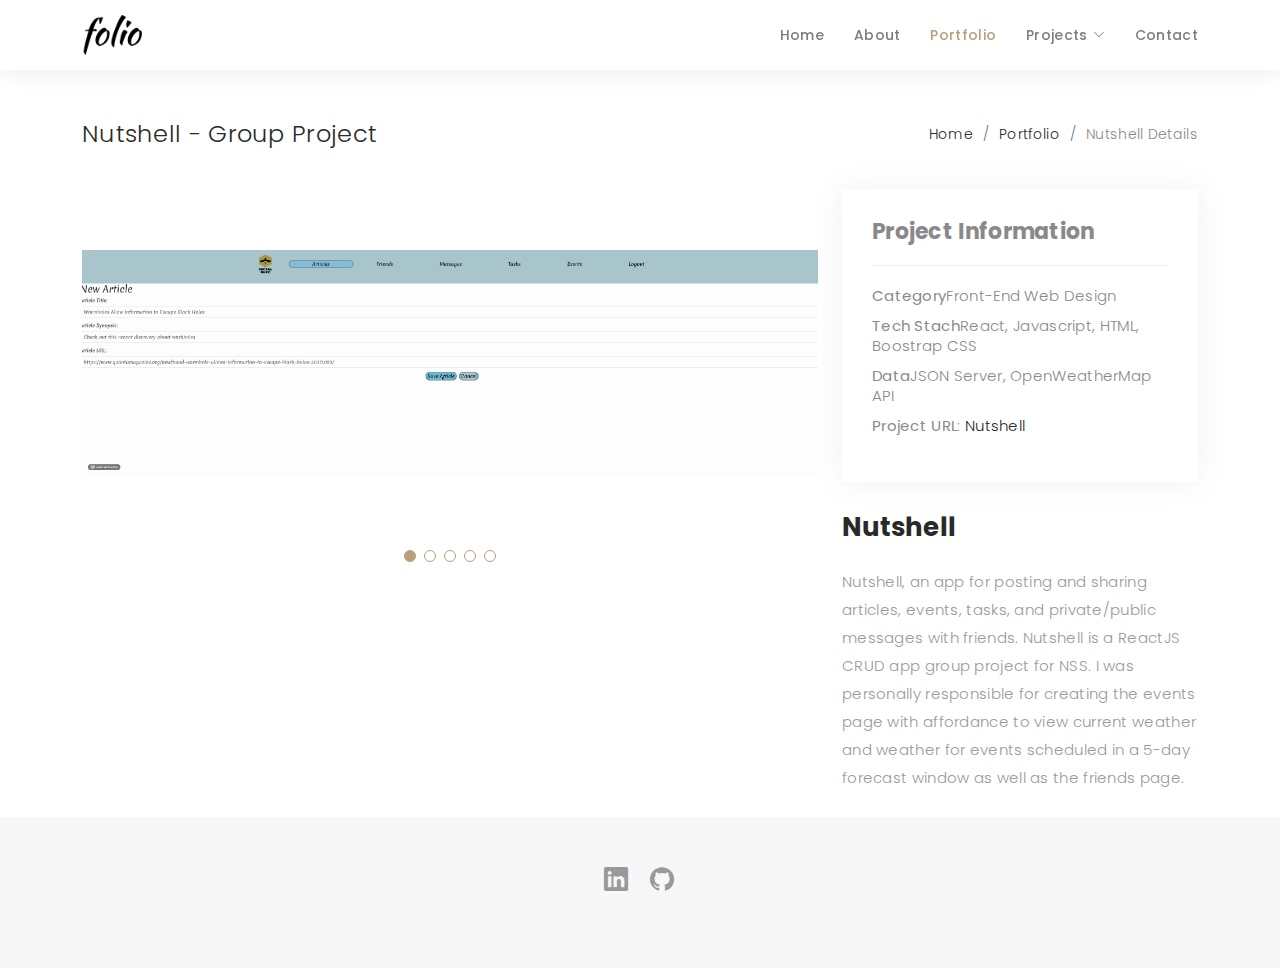
<file: portfolio-details-nutshell.html>
<!DOCTYPE html>
<html lang="en">

<head>
  <meta charset="utf-8">
  <meta content="width=device-width, initial-scale=1.0" name="viewport">

  <title>Portfolio Details - Folio Bootstrap Template</title>
  <meta content="" name="description">
  <meta content="" name="keywords">

  <!-- Favicons -->
  <link href="assets/img/favicon.png" rel="icon">
  <link href="assets/img/apple-touch-icon.png" rel="apple-touch-icon">

  <!-- Google Fonts -->
  <link href="https://fonts.googleapis.com/css?family=Poppins:300,300i,400,400i,500,500i,600,600i,700,700i|Playfair+Display:400,400i,500,500i,600,600i,700,700i,900,900i" rel="stylesheet">

  <!-- Vendor CSS Files -->
  <link href="assets/vendor/bootstrap/css/bootstrap.min.css" rel="stylesheet">
  <link href="assets/vendor/bootstrap-icons/bootstrap-icons.css" rel="stylesheet">
  <link href="assets/vendor/boxicons/css/boxicons.min.css" rel="stylesheet">
  <link href="assets/vendor/glightbox/css/glightbox.min.css" rel="stylesheet">
  <link href="assets/vendor/swiper/swiper-bundle.min.css" rel="stylesheet">

  <!-- Template Main CSS File -->
  <link href="assets/css/style.css" rel="stylesheet">

  <!-- =======================================================
  * Template Name: Folio - v4.3.0
  * Template URL: https://bootstrapmade.com/folio-bootstrap-portfolio-template/
  * Author: BootstrapMade.com
  * License: https://bootstrapmade.com/license/
  ======================================================== -->
</head>

<body>

  <!-- ======= Header ======= -->
  <header id="header" class="fixed-top header-inner-pages">
    <div class="container d-flex align-items-center justify-content-between">

      <a href="index.html" class="logo"><img src="assets/img/logo.png" alt="" class="img-fluid"></a>
      <!-- Uncomment below if you prefer to use an text logo -->
      <!-- <h1 class="logo"><a href="index.html">Folio</a></h1> -->

      <nav id="navbar" class="navbar">
        <ul>
          <li><a class="nav-link scrollto " href="index.html#hero">Home</a></li>
          <li><a class="nav-link scrollto" href="index.html#about">About</a></li>
          <li><a class="nav-link active  scrollto" href="index.html#portfolio">Portfolio</a></li>
          <li class="dropdown"><a href="#"><span>Projects</span> <i class="bi bi-chevron-down"></i></a>
            <ul>
              <li><a href="portfolio-details-gofigure.html">GoFigure</a></li>
              <li><a href="portfolio-details-nutshell.html">Nutshell </a></li>
            </ul>
          </li>
          <li><a class="nav-link scrollto" href="index.html#contact">Contact</a></li>
        </ul>
        <i class="bi bi-list mobile-nav-toggle"></i>
      </nav><!-- .navbar -->

    </div>
  </header><!-- End Header -->

  <main id="main">

    <!-- ======= Breadcrumbs Section ======= -->
    <section class="breadcrumbs">
      <div class="container">

        <div class="d-flex justify-content-between align-items-center">
          <h2>Nutshell - Group Project</h2>
          <ol>
            <li><a href="index.html">Home</a></li>
            <li><a class="scrollto" href="index.html#portfolio">Portfolio</a></li>
            <li>Nutshell Details</li>
          </ol>
        </div>

      </div>
    </section><!-- Breadcrumbs Section -->

    <!-- ======= Portfolio Details Section ======= -->
    <section id="portfolio-details" class="portfolio-details">
      <div class="container">

        <div class="row gy-4">

          <div class="col-lg-8">
            <div class="portfolio-details-slider swiper-container">
              <div class="swiper-wrapper align-items-center">

                <div class="swiper-slide">
                  <img src="assets\img\nutshellArticles.gif" alt="">
                </div>

                <div class="swiper-slide">
                  <img src="assets\img\nutshellMessages.gif" alt="">
                </div>

                <div class="swiper-slide">
                  <img src="assets\img\nutshellEvents.gif" alt="">
                </div>

                <div class="swiper-slide">
                  <img src="assets\img\nutshellTasks.gif" alt="">
                </div>

                <div class="swiper-slide">
                  <img src="assets\img\nutshellFriends.gif" alt="">
                </div>

              </div>
              <div class="swiper-pagination"></div>
            </div>
          </div>

          <div class="col-lg-4">
            <div class="portfolio-info">
              <h3>Project Information</h3>
              <ul>
                <li><strong>Category</strong>Front-End Web Design</li>
                <li><strong>Tech Stach</strong>React, Javascript, HTML, Boostrap CSS</li>
                <li><strong>Data</strong>JSON Server, OpenWeatherMap API</li>
                <li><strong>Project URL</strong>: <a href="https://github.com/NSS-Day-Cohort-49/react-nutshell-state-slingers">Nutshell</a></li>
              </ul>
            </div>
            <div class="portfolio-description">
              <h2>Nutshell</h2>
              <p>
                Nutshell, an app for posting and sharing articles, events, tasks, and private/public messages with friends. Nutshell is a ReactJS CRUD app group project for NSS. I was personally responsible for creating the events page with affordance to view current weather and weather for events scheduled in a 5-day forecast window as well as the friends page.
              </p>
            </div>
          </div>

        </div>

      </div>
    </section><!-- End Portfolio Details Section -->

  </main><!-- End #main -->

  <!-- ======= Footer ======= -->
  <div id="footer" class="text-center">
    <div class="container">
      <div class="socials-media text-center">

        <ul class="list-unstyled">
          <li><a href="https://www.linkedin.com/in/mtrevin93/"><i class="bi bi-linkedin"></i></a></li>
          <li><a href="https://github.com/mtrevin93"><i class="bi bi-github"></i></a></li>
        </ul>

      </div>

    </div>
  </div><!-- End Footer -->

  <a href="#" class="back-to-top d-flex align-items-center justify-content-center"><i class="bi bi-arrow-up-short"></i></a>

  <!-- Vendor JS Files -->
  <script src="assets/vendor/bootstrap/js/bootstrap.bundle.min.js"></script>
  <script src="assets/vendor/glightbox/js/glightbox.min.js"></script>
  <script src="assets/vendor/isotope-layout/isotope.pkgd.min.js"></script>
  <script src="assets/vendor/php-email-form/validate.js"></script>
  <script src="assets/vendor/swiper/swiper-bundle.min.js"></script>
  <script src="assets/vendor/typed.js/typed.min.js"></script>

  <!-- Template Main JS File -->
  <script src="assets/js/main.js"></script>

</body>

</html>
</file>
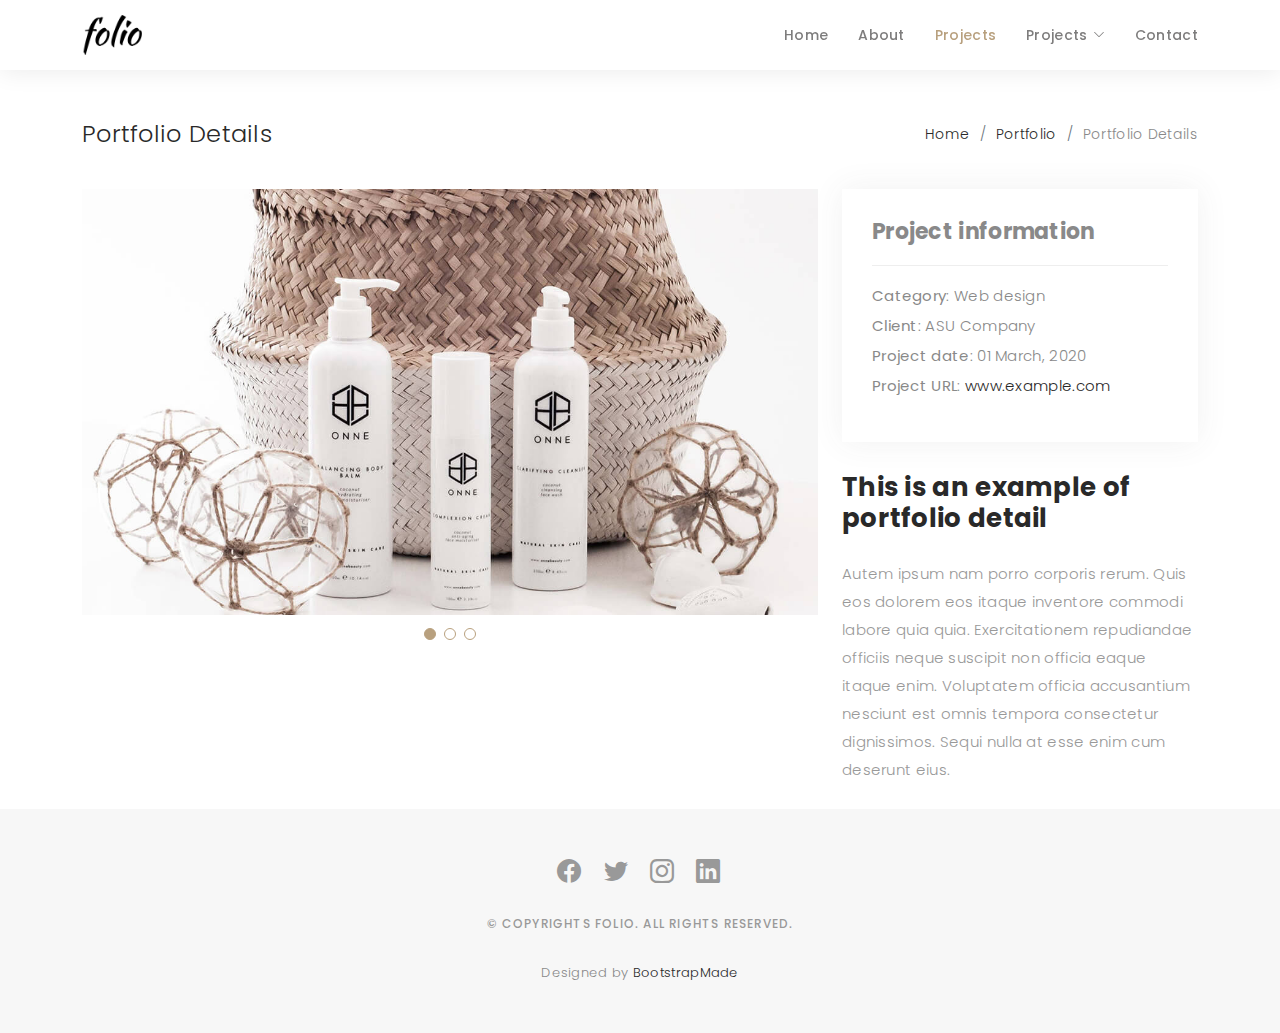
<file: portfolio-details.html>
<!DOCTYPE html>
<html lang="en">

<head>
  <meta charset="utf-8">
  <meta content="width=device-width, initial-scale=1.0" name="viewport">

  <title>Portfolio Details - Folio Bootstrap Template</title>
  <meta content="" name="description">
  <meta content="" name="keywords">

  <!-- Favicons -->
  <link href="assets/img/favicon.png" rel="icon">
  <link href="assets/img/apple-touch-icon.png" rel="apple-touch-icon">

  <!-- Google Fonts -->
  <link href="https://fonts.googleapis.com/css?family=Poppins:300,300i,400,400i,500,500i,600,600i,700,700i|Playfair+Display:400,400i,500,500i,600,600i,700,700i,900,900i" rel="stylesheet">

  <!-- Vendor CSS Files -->
  <link href="assets/vendor/bootstrap/css/bootstrap.min.css" rel="stylesheet">
  <link href="assets/vendor/bootstrap-icons/bootstrap-icons.css" rel="stylesheet">
  <link href="assets/vendor/boxicons/css/boxicons.min.css" rel="stylesheet">
  <link href="assets/vendor/glightbox/css/glightbox.min.css" rel="stylesheet">
  <link href="assets/vendor/swiper/swiper-bundle.min.css" rel="stylesheet">

  <!-- Template Main CSS File -->
  <link href="assets/css/style.css" rel="stylesheet">

  <!-- =======================================================
  * Template Name: Folio - v4.3.0
  * Template URL: https://bootstrapmade.com/folio-bootstrap-portfolio-template/
  * Author: BootstrapMade.com
  * License: https://bootstrapmade.com/license/
  ======================================================== -->
</head>

<body>

  <!-- ======= Header ======= -->
  <header id="header" class="fixed-top header-inner-pages">
    <div class="container d-flex align-items-center justify-content-between">

      <a href="index.html" class="logo"><img src="assets/img/logo.png" alt="" class="img-fluid"></a>
      <!-- Uncomment below if you prefer to use an text logo -->
      <!-- <h1 class="logo"><a href="index.html">Folio</a></h1> -->

      <nav id="navbar" class="navbar">
        <ul>
          <li><a class="nav-link scrollto " href="#hero">Home</a></li>
          <li><a class="nav-link scrollto" href="#about">About</a></li>
          <li><a class="nav-link active  scrollto" href="#portfolio">Projects</a></li>
          <li class="dropdown"><a href="#"><span>Projects</span> <i class="bi bi-chevron-down"></i></a>
            <ul>
              <li><a href="portfolio-details-gofigure.html">GoFigure</a></li>
              <li><a href="portfolio-details-nutshell.html">Nutshell</a></li>
            </ul>
          </li>
          <li><a class="nav-link scrollto" href="#contact">Contact</a></li>
        </ul>
        <i class="bi bi-list mobile-nav-toggle"></i>
      </nav><!-- .navbar -->

    </div>
  </header><!-- End Header -->

  <main id="main">

    <!-- ======= Breadcrumbs Section ======= -->
    <section class="breadcrumbs">
      <div class="container">

        <div class="d-flex justify-content-between align-items-center">
          <h2>Portfolio Details</h2>
          <ol>
            <li><a href="index.html">Home</a></li>
            <li><a href="portfolio.html">Portfolio</a></li>
            <li>Portfolio Details</li>
          </ol>
        </div>

      </div>
    </section><!-- Breadcrumbs Section -->

    <!-- ======= Portfolio Details Section ======= -->
    <section id="portfolio-details" class="portfolio-details">
      <div class="container">

        <div class="row gy-4">

          <div class="col-lg-8">
            <div class="portfolio-details-slider swiper-container">
              <div class="swiper-wrapper align-items-center">

                <div class="swiper-slide">
                  <img src="assets/img/portfolio/portfolio-details-1.jpg" alt="">
                </div>

                <div class="swiper-slide">
                  <img src="assets/img/portfolio/portfolio-details-2.jpg" alt="">
                </div>

                <div class="swiper-slide">
                  <img src="assets/img/portfolio/portfolio-details-3.jpg" alt="">
                </div>

              </div>
              <div class="swiper-pagination"></div>
            </div>
          </div>

          <div class="col-lg-4">
            <div class="portfolio-info">
              <h3>Project information</h3>
              <ul>
                <li><strong>Category</strong>: Web design</li>
                <li><strong>Client</strong>: ASU Company</li>
                <li><strong>Project date</strong>: 01 March, 2020</li>
                <li><strong>Project URL</strong>: <a href="#">www.example.com</a></li>
              </ul>
            </div>
            <div class="portfolio-description">
              <h2>This is an example of portfolio detail</h2>
              <p>
                Autem ipsum nam porro corporis rerum. Quis eos dolorem eos itaque inventore commodi labore quia quia. Exercitationem repudiandae officiis neque suscipit non officia eaque itaque enim. Voluptatem officia accusantium nesciunt est omnis tempora consectetur dignissimos. Sequi nulla at esse enim cum deserunt eius.
              </p>
            </div>
          </div>

        </div>

      </div>
    </section><!-- End Portfolio Details Section -->

  </main><!-- End #main -->

  <!-- ======= Footer ======= -->
  <div id="footer" class="text-center">
    <div class="container">
      <div class="socials-media text-center">

        <ul class="list-unstyled">
          <li><a href="#"><i class="bi bi-facebook"></i></a></li>
          <li><a href="#"><i class="bi bi-twitter"></i></a></li>
          <li><a href="#"><i class="bi bi-instagram"></i></a></li>
          <li><a href="#"><i class="bi bi-linkedin"></i></a></li>
        </ul>

      </div>

      <p>&copy; Copyrights Folio. All rights reserved.</p>

      <div class="credits">
        <!--
        All the links in the footer should remain intact.
        You can delete the links only if you purchased the pro version.
        Licensing information: https://bootstrapmade.com/license/
        Purchase the pro version with working PHP/AJAX contact form: https://bootstrapmade.com/buy/?theme=Folio
      -->
        Designed by <a href="https://bootstrapmade.com/">BootstrapMade</a>
      </div>

    </div>
  </div><!-- End Footer -->

  <a href="#" class="back-to-top d-flex align-items-center justify-content-center"><i class="bi bi-arrow-up-short"></i></a>

  <!-- Vendor JS Files -->
  <script src="assets/vendor/bootstrap/js/bootstrap.bundle.min.js"></script>
  <script src="assets/vendor/glightbox/js/glightbox.min.js"></script>
  <script src="assets/vendor/isotope-layout/isotope.pkgd.min.js"></script>
  <script src="assets/vendor/php-email-form/validate.js"></script>
  <script src="assets/vendor/swiper/swiper-bundle.min.js"></script>
  <script src="assets/vendor/typed.js/typed.min.js"></script>

  <!-- Template Main JS File -->
  <script src="assets/js/main.js"></script>

</body>

</html>
</file>
<file: assets/css/style.css>
/**
* Template Name: Folio - v4.3.0
* Template URL: https://bootstrapmade.com/folio-bootstrap-portfolio-template/
* Author: BootstrapMade.com
* License: https://bootstrapmade.com/license/
*/

/*--------------------------------------------------------------
# General
--------------------------------------------------------------*/
body {
  background: #ffffff;
  color: #898989;
  font-family: 'Poppins', helvetica;
  font-size: 15px;
  font-weight: 300;
  line-height: 20px;
  letter-spacing: 0.02em;
  overflow-x: hidden;
  margin: 0 auto;
  padding: 0;
  box-sizing: border-box;
}

h1, h2, h3, h4, h5, h6 {
  margin: 0;
}

h2 {
  color: #292929;
  font-weight: 600;
}

h4 {
  color: #292929;
  font-size: 14px;
  font-weight: 600;
}

a {
  color: #292929;
  text-decoration: none !important;
  transition: all 0.5s ease-in-out 0s;
}

a:hover {
  transition: all 0.5s ease-in-out 0s;
}

p {
  margin: 25px 0;
  padding: 0;
  font-size: 15px;
  color: #999999;
  line-height: 28px;
}

::-moz-selection {
  background: #b8a07e;
  color: #fff;
}

::selection {
  background: #b8a07e;
  color: #fff;
}

.btn {
  background: #333;
  border: medium none;
  border-radius: 0;
  color: #fff;
  font-size: 12px;
  height: 50px;
  line-height: 50px;
  padding: 0 30px;
  text-transform: uppercase;
}

.btn:hover, .btn:focus {
  color: #fff;
}

.padDiv {
  padding: 30px 20px;
}

.section-title {
  margin-bottom: 70px;
}

.section-title h2 {
  font-size: 25px;
  letter-spacing: 2px;
  text-transform: uppercase;
}

.form-control {
  background-color: transparent;
  border: 1px solid #999;
  border-radius: 0;
  color: #999999;
  font-size: 12px;
  font-weight: 500;
  height: 50px;
  letter-spacing: 0.1em;
  padding-left: 10px;
  margin: 0 0 25px 0;
  line-height: 14px;
  text-transform: uppercase;
}

.form-control:focus {
  box-shadow: none;
  outline: 0 none;
}

.paddsection {
  padding-top: 90px;
  padding-bottom: 90px;
}

.paddsections {
  padding-top: 90px;
  padding-bottom: 90px !important;
}

.hvr-shutter-in-horizontal::before {
  background: #333;
}

.hvr-shutter-in-horizontal:hover {
  background: #b8a07e;
}

.mb-30 {
  margin-bottom: 30px;
}

.main-content {
  padding-top: 140px;
}

/*--------------------------------------------------------------
# Back to top button
--------------------------------------------------------------*/
.back-to-top {
  position: fixed;
  visibility: hidden;
  opacity: 0;
  right: 15px;
  bottom: 15px;
  z-index: 996;
  background: #b8a07e;
  width: 40px;
  height: 40px;
  border-radius: 4px;
  transition: all 0.4s;
}

.back-to-top i {
  font-size: 28px;
  color: #fff;
  line-height: 0;
}

.back-to-top:hover {
  background: #c6b398;
  color: #fff;
}

.back-to-top.active {
  visibility: visible;
  opacity: 1;
}

/*--------------------------------------------------------------
# Header
--------------------------------------------------------------*/
#header {
  transition: all 0.5s;
  z-index: 997;
  padding: 15px 0;
  background-color: #fff;
  top: -100%;
  box-shadow: 0px 2px 25px rgba(0, 0, 0, 0.08);
}

#header.header-scrolled, #header.header-inner-pages {
  top: 0;
}

#header .logo {
  font-size: 30px;
  margin: 0;
  padding: 0;
  line-height: 1;
  font-weight: 600;
  letter-spacing: 1px;
  font-family: "Playfair Display", sans-serif;
  font-style: italic;
}

#header .logo a {
  color: #898989;
}

#header .logo img {
  max-height: 40px;
}

@media (max-width: 992px) {
  #header {
    border: 0;
  }
}

/*--------------------------------------------------------------
# Navigation Menu
--------------------------------------------------------------*/
/**
* Desktop Navigation 
*/
.navbar {
  padding: 0;
}

.navbar ul {
  margin: 0;
  padding: 0;
  display: flex;
  list-style: none;
  align-items: center;
}

.navbar li {
  position: relative;
}

.navbar a, .navbar a:focus {
  display: flex;
  align-items: center;
  justify-content: space-between;
  padding: 10px 0 10px 30px;
  font-family: "Poppins", sans-serif;
  font-size: 14px;
  font-weight: 500;
  color: #7e7d7d;
  white-space: nowrap;
  transition: 0.3s;
}

.navbar a i, .navbar a:focus i {
  font-size: 12px;
  line-height: 0;
  margin-left: 5px;
}

.navbar a:hover, .navbar .active, .navbar .active:focus, .navbar li:hover > a {
  color: #b8a07e;
}

.navbar .dropdown ul {
  display: block;
  position: absolute;
  left: 30px;
  top: calc(100% + 30px);
  margin: 0;
  padding: 10px 0;
  z-index: 99;
  opacity: 0;
  visibility: hidden;
  background: #fff;
  box-shadow: 0px 0px 30px rgba(127, 137, 161, 0.25);
  transition: 0.3s;
}

.navbar .dropdown ul li {
  min-width: 200px;
}

.navbar .dropdown ul a {
  padding: 10px 20px;
  font-weight: 400;
}

.navbar .dropdown ul a i {
  font-size: 12px;
}

.navbar .dropdown ul a:hover, .navbar .dropdown ul .active:hover, .navbar .dropdown ul li:hover > a {
  color: #b8a07e;
}

.navbar .dropdown:hover > ul {
  opacity: 1;
  top: 100%;
  visibility: visible;
}

.navbar .dropdown .dropdown ul {
  top: 0;
  left: calc(100% - 30px);
  visibility: hidden;
}

.navbar .dropdown .dropdown:hover > ul {
  opacity: 1;
  top: 0;
  left: 100%;
  visibility: visible;
}

@media (max-width: 1366px) {
  .navbar .dropdown .dropdown ul {
    left: -90%;
  }
  .navbar .dropdown .dropdown:hover > ul {
    left: -100%;
  }
}

/**
* Mobile Navigation 
*/
.mobile-nav-toggle {
  color: #4b4a4a;
  font-size: 28px;
  cursor: pointer;
  display: none;
  line-height: 0;
  transition: 0.5s;
}

.mobile-nav-toggle.bi-x {
  color: #fff;
}

@media (max-width: 991px) {
  .mobile-nav-toggle {
    display: block;
  }
  .navbar ul {
    display: none;
  }
}

.navbar-mobile {
  position: fixed;
  overflow: hidden;
  top: 0;
  right: 0;
  left: 0;
  bottom: 0;
  background: rgba(49, 49, 49, 0.9);
  transition: 0.3s;
}

.navbar-mobile .mobile-nav-toggle {
  position: absolute;
  top: 15px;
  right: 15px;
}

.navbar-mobile ul {
  display: block;
  position: absolute;
  top: 55px;
  right: 15px;
  bottom: 15px;
  left: 15px;
  padding: 10px 0;
  border-radius: 10px;
  background-color: #fff;
  overflow-y: auto;
  transition: 0.3s;
}

.navbar-mobile a {
  padding: 10px 20px;
  font-size: 15px;
  color: #4b4a4a;
}

.navbar-mobile a:hover, .navbar-mobile .active, .navbar-mobile li:hover > a {
  color: #b8a07e;
}

.navbar-mobile .getstarted {
  margin: 15px;
}

.navbar-mobile .dropdown ul {
  position: static;
  display: none;
  margin: 10px 20px;
  padding: 10px 0;
  z-index: 99;
  opacity: 1;
  visibility: visible;
  background: #fff;
  box-shadow: 0px 0px 30px rgba(127, 137, 161, 0.25);
}

.navbar-mobile .dropdown ul li {
  min-width: 200px;
}

.navbar-mobile .dropdown ul a {
  padding: 10px 20px;
}

.navbar-mobile .dropdown ul a i {
  font-size: 12px;
}

.navbar-mobile .dropdown ul a:hover, .navbar-mobile .dropdown ul .active:hover, .navbar-mobile .dropdown ul li:hover > a {
  color: #b8a07e;
}

.navbar-mobile .dropdown > .dropdown-active {
  display: block;
}

/*--------------------------------------------------------------
# Hero
--------------------------------------------------------------*/
#hero {
  background: url("../img/home-bg.jpg") repeat scroll top center/cover;
  height: 100%;
  width: 100%;
}

#hero .hero-content {
  height: 100vh;
  text-align: left;
  width: 100%;
  display: flex;
  justify-content: center;
  flex-direction: column;
  margin:0px;
  border:0px;
  padding: 0px;
}

.hero-content h1 {
  font-size: 70px;
  font-weight: 700;
  margin-bottom: 10px;
  text-transform: uppercase;
  color: #fff;
}

.hero-content p {
  font-size: 13px;
  letter-spacing: 3px;
  margin-bottom: 30px;
  text-transform: capitalize;
  color: #fff;
  font-weight: 500;
}

.hero-content .list-social li {
  float: left;
  margin-right: 30px;
}

.hero-content .list-social li i {
  color: #fff;
  font-size: 15px;
}

.profileContainer {
  border-left:25em;
  margin-left:25em;
}

/*--------------------------------------------------------------
# Breadcrumbs
--------------------------------------------------------------*/
.breadcrumbs {
  padding: 120px 0 0 0;
  background-color: white;
  min-height: 40px;
}

@media (max-width: 992px) {
  .breadcrumbs {
    padding-top: 100px;
  }
}

.breadcrumbs h2 {
  font-size: 24px;
  font-weight: 300;
  margin: 0;
}

@media (max-width: 992px) {
  .breadcrumbs h2 {
    margin: 0 0 10px 0;
  }
}

.breadcrumbs ol {
  display: flex;
  flex-wrap: wrap;
  list-style: none;
  padding: 0;
  margin: 0;
  font-size: 14px;
}

.breadcrumbs ol li + li {
  padding-left: 10px;
}

.breadcrumbs ol li + li::before {
  display: inline-block;
  padding-right: 10px;
  color: #6c757d;
  content: "/";
}

@media (max-width: 768px) {
  .breadcrumbs .d-flex {
    display: block !important;
  }
  .breadcrumbs ol {
    display: block;
  }
  .breadcrumbs ol li {
    display: inline-block;
  }
}

/*-----------------------------------------------------------------------------------*/
/*  About
/*-----------------------------------------------------------------------------------*/
#about {
  width: 100%;
  height: auto;
  background: #f7f7f7;
  padding-top: 120px;
}

#about .div-img-bg {
  padding-bottom: 30px;
  border: 20px solid #b8a07e;
}

#about .div-img-bg .about-img img {
  width: 100%;
  box-shadow: 0px 0px 85px 0px rgba(0, 0, 0, 0.14);
  margin-top: -60px;
  margin-left: 40px;
  height: 400px;
  -o-object-fit: cover;
  object-fit: cover;
}

#about .about-descr .p-heading {
  font-family: 'Playfair Display', serif;
  font-size: 28px;
  text-align: left;
}

#about .about-descr .separator {
  max-width: 80%;
  margin-bottom: 0;
  text-align: left;
}

/*--------------------------------------------------------------
# Services
--------------------------------------------------------------*/
#services {
  background: #f7f7f7;
  position: relative;
  padding-bottom: 80px;
}

.services-block span {
  margin: 10px 0;
  position: relative;
  font-size: 13px;
  color: #292929;
  letter-spacing: 0.1em;
  font-weight: 500;
  text-transform: uppercase;
  display: block;
}

.services-block .separator {
  margin: 0;
  font-size: 13px;
  line-height: 22px;
}

.services-block i {
  font-size: 44px;
  color: #b8a07e;
  line-height: 44px;
}

.services-slider .swiper-pagination {
  margin-top: 30px;
  position: relative;
}

.services-slider .swiper-pagination .swiper-pagination-bullet {
  width: 12px;
  height: 12px;
  background-color: #fff;
  opacity: 1;
  border: 1px solid #b8a07e;
}

.services-slider .swiper-pagination .swiper-pagination-bullet-active {
  background-color: #b8a07e;
}

/*--------------------------------------------------------------
# Portfolio
--------------------------------------------------------------*/
#portfolio {
  position: relative;
  padding-bottom: 50px;
}

#portfolio #portfolio-flters {
  padding: 0;
  margin: 0 auto 35px auto;
  list-style: none;
  text-align: center;
  border-radius: 50px;
  padding: 2px 15px;
}

#portfolio #portfolio-flters li {
  cursor: pointer;
  display: inline-block;
  padding: 10px 15px 8px 15px;
  font-size: 14px;
  font-weight: 600;
  line-height: 1;
  text-transform: uppercase;
  color: #999999;
  margin-bottom: 5px;
  transition: all 0.3s ease-in-out;
}

#portfolio #portfolio-flters li:hover, #portfolio #portfolio-flters li.filter-active {
  color: #b8a07e;
}

#portfolio #portfolio-flters li:last-child {
  margin-right: 0;
}

#portfolio .portfolio-item {
  margin-bottom: 30px;
}

#portfolio .portfolio-item .portfolio-info {
  opacity: 0;
  position: absolute;
  left: 30px;
  right: 30px;
  bottom: 0;
  z-index: 3;
  transition: all ease-in-out 0.3s;
  background: rgba(255, 255, 255, 0.9);
  padding: 15px;
}

#portfolio .portfolio-item .portfolio-info h4 {
  font-size: 18px;
  color: #666;
  font-weight: 600;
  margin-bottom: 10px;
}

#portfolio .portfolio-item .portfolio-info p {
  color: #999;
  font-size: 14px;
  margin: 0;
  padding: 0;
}

#portfolio .portfolio-item .portfolio-info .preview-link, #portfolio .portfolio-item .portfolio-info .details-link {
  position: absolute;
  right: 40px;
  font-size: 24px;
  top: calc(50% - 18px);
  color: #b8a07e;
}

#portfolio .portfolio-item .portfolio-info .preview-link:hover, #portfolio .portfolio-item .portfolio-info .details-link:hover {
  color: #cab89f;
}

#portfolio .portfolio-item .portfolio-info .details-link {
  right: 10px;
}

#portfolio .portfolio-item:hover .portfolio-info {
  opacity: 1;
  bottom: 20px;
}

/*--------------------------------------------------------------
# Portfolio Details
--------------------------------------------------------------*/
.portfolio-details {
  padding-top: 40px;
}

.portfolio-details .portfolio-details-slider img {
  width: 100%;
}

.portfolio-details .portfolio-details-slider .swiper-pagination {
  margin-top: 20px;
  position: relative;
}

.portfolio-details .portfolio-details-slider .swiper-pagination .swiper-pagination-bullet {
  width: 12px;
  height: 12px;
  background-color: #fff;
  opacity: 1;
  border: 1px solid #b8a07e;
}

.portfolio-details .portfolio-details-slider .swiper-pagination .swiper-pagination-bullet-active {
  background-color: #b8a07e;
}

.portfolio-details .portfolio-info {
  padding: 30px;
  box-shadow: 0px 0 30px rgba(75, 74, 74, 0.08);
}

.portfolio-details .portfolio-info h3 {
  font-size: 22px;
  font-weight: 700;
  margin-bottom: 20px;
  padding-bottom: 20px;
  border-bottom: 1px solid #eee;
}

.portfolio-details .portfolio-info ul {
  list-style: none;
  padding: 0;
  font-size: 15px;
}

.portfolio-details .portfolio-info ul li + li {
  margin-top: 10px;
}

.portfolio-details .portfolio-description {
  padding-top: 30px;
}

.portfolio-details .portfolio-description h2 {
  font-size: 26px;
  font-weight: 700;
  margin-bottom: 20px;
}

.portfolio-details .portfolio-description p {
  padding: 0;
}

/*--------------------------------------------------------------
# Journal
--------------------------------------------------------------*/
#journal, #journal-blog {
  height: auto;
  width: 100%;
  background: #f7f7f7;
  padding-bottom: 60px;
  position: relative;
}

#journal-blog {
  background: #fff;
  padding-bottom: 30px;
}

#journal .journal-block {
  display: inline-block;
  height: auto;
  width: 100%;
}

#journal .journal-block .journal-info {
  position: relative;
}

.journal-block .journal-info img {
  max-width: 100%;
}

.journal-block .journal-info .journal-txt {
  padding: 25px 0px;
  position: relative;
}

.journal-block .journal-info .journal-txt h4 a {
  display: block;
  font-size: 19px;
  line-height: 24px;
  margin: 0 0 13px 0;
  font-weight: 500;
  color: #292929;
  transition: all 0.5s ease-in-out 0s;
}

.journal-block .journal-info .journal-txt h4 a:hover {
  color: #b8a07e;
  transition: all 0.5s ease-in-out 0s;
}

.journal-block .journal-info .journal-txt p {
  margin: 0;
  font-size: 14px;
  line-height: 24px;
}

/*--------------------------------------------------------------
# Journal
--------------------------------------------------------------*/
#contact {
  height: auto;
  width: 100%;
}

.contact-details {
  list-style: none;
  margin: 0;
  padding: 0;
}

.contact-details li {
  padding-bottom: 10px;
}

#contact input, #contact textarea {
  width: 100%;
  margin-bottom: 5px;
}

#contact textarea {
  min-height: 160px;
}

.php-email-form .error-message {
  display: none;
  color: #fff;
  background: #ed3c0d;
  text-align: left;
  padding: 15px;
  margin-bottom: 15px;
  font-weight: 600;
}

.php-email-form .error-message br + br {
  margin-top: 25px;
}

.php-email-form .sent-message {
  display: none;
  color: #fff;
  background: #18d26e;
  text-align: center;
  padding: 15px;
  font-weight: 600;
  margin-bottom: 15px;
}

.php-email-form .loading {
  display: none;
  background: #fff;
  text-align: center;
  padding: 15px;
  margin-bottom: 15px;
}

.php-email-form .loading:before {
  content: "";
  display: inline-block;
  border-radius: 50%;
  width: 24px;
  height: 24px;
  margin: 0 10px -6px 0;
  border: 3px solid #18d26e;
  border-top-color: #eee;
  -webkit-animation: animate-loading 1s linear infinite;
  animation: animate-loading 1s linear infinite;
}

@-webkit-keyframes animate-loading {
  0% {
    transform: rotate(0deg);
  }
  100% {
    transform: rotate(360deg);
  }
}

@keyframes animate-loading {
  0% {
    transform: rotate(0deg);
  }
  100% {
    transform: rotate(360deg);
  }
}

/*--------------------------------------------------------------
# Blog
--------------------------------------------------------------*/
/*  Navbar fixd page */
.subpage-nav {
  display: block !important;
}

/*-----------------------------------------------------------------------------------*/
/*  /* Single page */
/*-----------------------------------------------------------------------------------*/
#journal-blog {
  padding-top: 140px;
}

/* main content */
.main-content {
  background: #f7f7f7;
}

.main-content .container-main {
  display: inline-block;
  width: 100%;
}

.main-content .container-main .block-main {
  margin-bottom: 30px;
  overflow: hidden;
}

.container-main .block-main .content-main {
  background: #fff none repeat scroll 0 0;
  display: inline-block;
  width: 100%;
}

.journal-txt h4 a {
  display: block;
  font-size: 19px;
  line-height: 24px;
  margin: 0 0 13px 0;
  font-weight: 500;
  color: #292929;
  transition: all 0.5s ease-in-out 0s;
}

.journal-txt h4 a:hover {
  color: #b8a07e;
  transition: all 0.5s ease-in-out 0s;
}

.post-meta ul li {
  font-size: 12px;
  font-weight: normal;
  margin-left: 8px;
  margin-right: 8px;
  text-transform: capitalize;
  display: inline-block;
  float: none;
}

.content-main .post-meta a {
  color: #a2a2a2;
  margin-left: 5px;
}

/* Commonts */
.comments {
  background: #fff;
}

.entry-comments h6 {
  margin-right: 10px;
  font-size: 13px;
  letter-spacing: 0.1em;
  font-weight: 500;
}

.entry-comments-item {
  margin-top: 40px;
  padding-bottom: 40px;
  border-bottom: 1px solid #f2f2f2;
}

.entry-comments-avatar {
  position: absolute;
  display: block;
  border-radius: 50%;
  width: 60px;
  height: 60px;
}

.entry-comments-body {
  padding-left: 86px;
}

.entry-comments-author {
  margin-right: 10px;
  font-size: 13px;
  color: #292929;
  letter-spacing: 0.1em;
  font-weight: 500;
}

.rep {
  font-size: 13px;
  color: #292929;
  letter-spacing: 0.1em;
  font-weight: 500;
  text-transform: capitalize;
}

.entry-comments span a {
  font-size: 13px;
  color: #999;
}

.entry-comments-reply {
  padding-left: 10%;
}

/* Commonts form */
.cmt {
  background: #fff;
}

blockquote {
  padding: 40px;
  background-color: #f2f2f2;
  margin: 30px 0;
  border: none;
  border-left: 4px solid #b8a07e;
}

/*--------------------------------------------------------------
# Footer
--------------------------------------------------------------*/
#footer {
  background: #f7f7f7;
  padding-top: 50px;
  padding-bottom: 50px;
}

#footer .socials-media {
  width: 100%;
}

#footer .socials-media ul {
  display: inline-block;
  float: none;
  margin: 0 0 20px 0;
}

#footer .socials-media ul li {
  float: left;
  margin-left: 10px;
  margin-right: 10px;
}

#footer .socials-media ul li a {
  font-size: 24px;
  color: #999;
  letter-spacing: 0.1em;
  font-weight: 500;
  background: transparent;
  text-transform: uppercase;
  transition: all 0.5s ease-in-out 0s;
}

#footer .socials-media ul li a:hover {
  color: #b8a07e;
  transition: all 0.5s ease-in-out 0s;
}

#footer p {
  font-size: 12px;
  letter-spacing: 0.1em;
  font-weight: 500;
  margin-top: 0;
  text-transform: uppercase;
}

.credits {
  font-size: 13px;
}

/** Width between 1200x to 0
 *  ~~~~~~~~~~~~~~~~~~~~~~~~~~~~~~~~~~~~
 */
/** Width between 992px to 1199px
 *  ~~~~~~~~~~~~~~~~~~~~~~~~~~~~~~~~~~~~
 */
/** Width between 768px to 991px
 *  ~~~~~~~~~~~~~~~~~~~~~~~~~~~~~~~~~~~~
 */
@media (min-width: 768px) and (max-width: 991px) {
  /* Navbar */
  nav {
    padding: 10px 15px;
  }
  .nav-menu {
    margin-top: 40px;
    display: none;
    float: none;
    width: 100%;
  }
  .nav-menu li {
    float: none;
    width: 100%;
    text-align: center;
    border-top: 1px solid #f7f7f7;
    line-height: 45px;
    margin-left: 0;
    padding-top: 10px;
    padding-bottom: 10px;
  }
  .responsive {
    float: right;
    padding-top: 15px;
    display: block;
  }
  /* About */
  .head-info .header-content .cmaster h1 {
    font-size: 32px;
  }
  #about .div-img-bg {
    padding: 0;
  }
  #about .div-img-bg .about-img img {
    margin-top: 0%;
    margin-left: calc(0% - 0px);
  }
  #about .about-descr .p-heading {
    font-size: 20px;
  }
  #about .about-descr .separator {
    max-width: 100%;
    margin-bottom: 0;
  }
  /* portfolio */
  #portfolio .portfolio-list .nav li {
    float: none;
    margin: 20px;
    display: inline-block;
  }
  /* journal */
  #journal .journal-block .journal-info {
    margin-bottom: 30px;
  }
  /* Contact */
  .contact-contact {
    margin-bottom: 30px;
  }
  /* Footer */
  #footer .socials-media ul li {
    margin-right: 0;
    margin-left: 0;
    float: none;
    display: inline-block;
  }
}

/** Width between 767px to 0
 *  ~~~~~~~~~~~~~~~~~~~~~~~~~~~~~~~~~~~~
 */
@media (max-width: 767px) {
  /* Navbar */
  nav {
    padding: 20px 15px;
  }
  .nav-menu {
    margin-top: 40px;
    display: none;
    float: none;
    width: 100%;
  }
  .nav-menu li {
    float: none;
    width: 100%;
    text-align: center;
    border-top: 1px solid #f7f7f7;
    line-height: 45px;
    margin-left: 0;
    padding-top: 10px;
    padding-bottom: 10px;
  }
  .responsive {
    float: right;
    padding-top: 15px;
    display: block;
  }
  /* About */
  .head-info .header-content h1 {
    font-size: 32px;
  }
  #about .div-img-bg {
    padding: 0;
  }
  #about .div-img-bg .about-img img {
    margin-top: 0%;
    margin-left: calc(0% - 0px);
  }
  #about .about-descr .p-heading {
    font-size: 20px;
  }
  #about .about-descr .separator {
    max-width: 100%;
    margin-bottom: 0;
  }
  /* portfolio */
  #portfolio .portfolio-list .nav li {
    float: none;
    margin: 20px;
    display: inline-block;
  }
  /* journal */
  #journal .journal-block .journal-info {
    margin-bottom: 30px;
  }
  /* Contact */
  .contact-contact {
    margin-bottom: 30px;
  }
  /* Footer */
  #footer .socials-media ul li {
    margin-right: 0;
    margin-left: 0;
    float: none;
    display: inline-block;
  }
}

/** Width between 600px to 0
 *  ~~~~~~~~~~~~~~~~~~~~~~~~~~~~~~~~~~~~
 */
@media (max-width: 600px) {
  /* Navbar */
  nav {
    padding: 20px 15px;
  }
  .nav-menu {
    margin-top: 40px;
    display: none;
    float: none;
    width: 100%;
  }
  .nav-menu li {
    float: none;
    width: 100%;
    text-align: center;
    border-top: 1px solid #f7f7f7;
    line-height: 45px;
    margin-left: 0;
    padding-top: 10px;
    padding-bottom: 10px;
  }
  .responsive {
    float: right;
    padding-top: 15px;
    display: block;
  }
  /* About */
  .head-info .header-content h1 {
    font-size: 32px;
  }
  #about .div-img-bg {
    padding: 0;
  }
  #about .div-img-bg .about-img img {
    margin-top: 0%;
    margin-left: calc(0% - 0px);
  }
  #about .about-descr .p-heading {
    font-size: 20px;
  }
  #about .about-descr .separator {
    max-width: 100%;
    margin-bottom: 0;
  }
  /* portfolio */
  #portfolio .portfolio-list .nav li {
    float: none;
    margin: 10px;
    display: inline-block;
  }
  /* journal */
  #journal .journal-block .journal-info {
    margin-bottom: 30px;
  }
  /* Contact */
  .contact-contact {
    margin-bottom: 30px;
  }
  /* Footer */
  #footer .socials-media ul li {
    margin-right: 0;
    margin-left: 0;
    float: none;
    display: inline-block;
  }
}

/** Width between 480px to 0
 *  ~~~~~~~~~~~~~~~~~~~~~~~~~~~~~~~~~~~~
 */
@media (max-width: 480px) {
  /* Navbar */
  nav {
    padding: 20px 15px;
  }
  .nav-menu {
    margin-top: 40px;
    display: none;
    float: none;
    width: 100%;
  }
  .nav-menu li {
    float: none;
    width: 100%;
    text-align: center;
    border-top: 1px solid #f7f7f7;
    line-height: 45px;
    margin-left: 0;
    padding-top: 10px;
    padding-bottom: 10px;
  }
  .responsive {
    float: right;
    padding-top: 15px;
    display: block;
  }
  /* About */
  .head-info .header-content h1 {
    font-size: 32px;
  }
  #about .div-img-bg {
    padding: 0;
  }
  #about .div-img-bg .about-img img {
    margin-top: 0%;
    margin-left: calc(0% - 0px);
  }
  #about .about-descr .p-heading {
    font-size: 20px;
  }
  #about .about-descr .separator {
    max-width: 100%;
    margin-bottom: 0;
  }
  /* portfolio */
  #portfolio .portfolio-list .nav li {
    float: none;
    margin: 20px;
  }
  /* journal */
  #journal .journal-block .journal-info {
    margin-bottom: 30px;
  }
  /* Contact */
  .contact-contact {
    margin-bottom: 30px;
  }
  /* Footer */
  #footer .socials-media ul li {
    margin-right: 0;
    margin-left: 0;
    float: none;
    display: inline-block;
  }
}

/** Width between 320px to 0
 *  ~~~~~~~~~~~~~~~~~~~~~~~~~~~~~~~~~~~~
 */
@media (max-width: 320px) {
  /* Navbar */
  nav {
    padding: 20px 15px;
  }
  .nav-menu {
    margin-top: 40px;
    display: none;
    float: none;
    width: 100%;
  }
  .nav-menu li {
    float: none;
    width: 100%;
    text-align: center;
    border-top: 1px solid #f7f7f7;
    line-height: 45px;
    margin-left: 0;
    padding-top: 10px;
    padding-bottom: 10px;
  }
  .responsive {
    float: right;
    padding-top: 15px;
    display: block;
  }
  /* About */
  .head-info .header-content h1 {
    font-size: 32px;
  }
  #about .div-img-bg {
    padding: 0;
  }
  #about .div-img-bg .about-img img {
    margin-top: 0%;
    margin-left: calc(0% - 0px);
  }
  #about .about-descr .p-heading {
    font-size: 20px;
  }
  #about .about-descr .separator {
    max-width: 100%;
    margin-bottom: 0;
  }
  /* portfolio */
  #portfolio .portfolio-list .nav li {
    float: none;
    margin: 20px;
  }
  /* journal */
  #journal .journal-block .journal-info {
    margin-bottom: 30px;
  }
  /* Contact */
  .contact-contact {
    margin-bottom: 30px;
  }
  /* Footer */
  #footer .socials-media ul li {
    margin-right: 0;
    margin-left: 0;
    float: none;
    display: inline-block;
  }
  /* Single page */
  .entry-comments-body span {
    display: inline-block;
    margin-right: 0;
  }

  .icon{
    height: 25px;
    width: 25px;
    background-color: yellow;
  }
}
</file>
